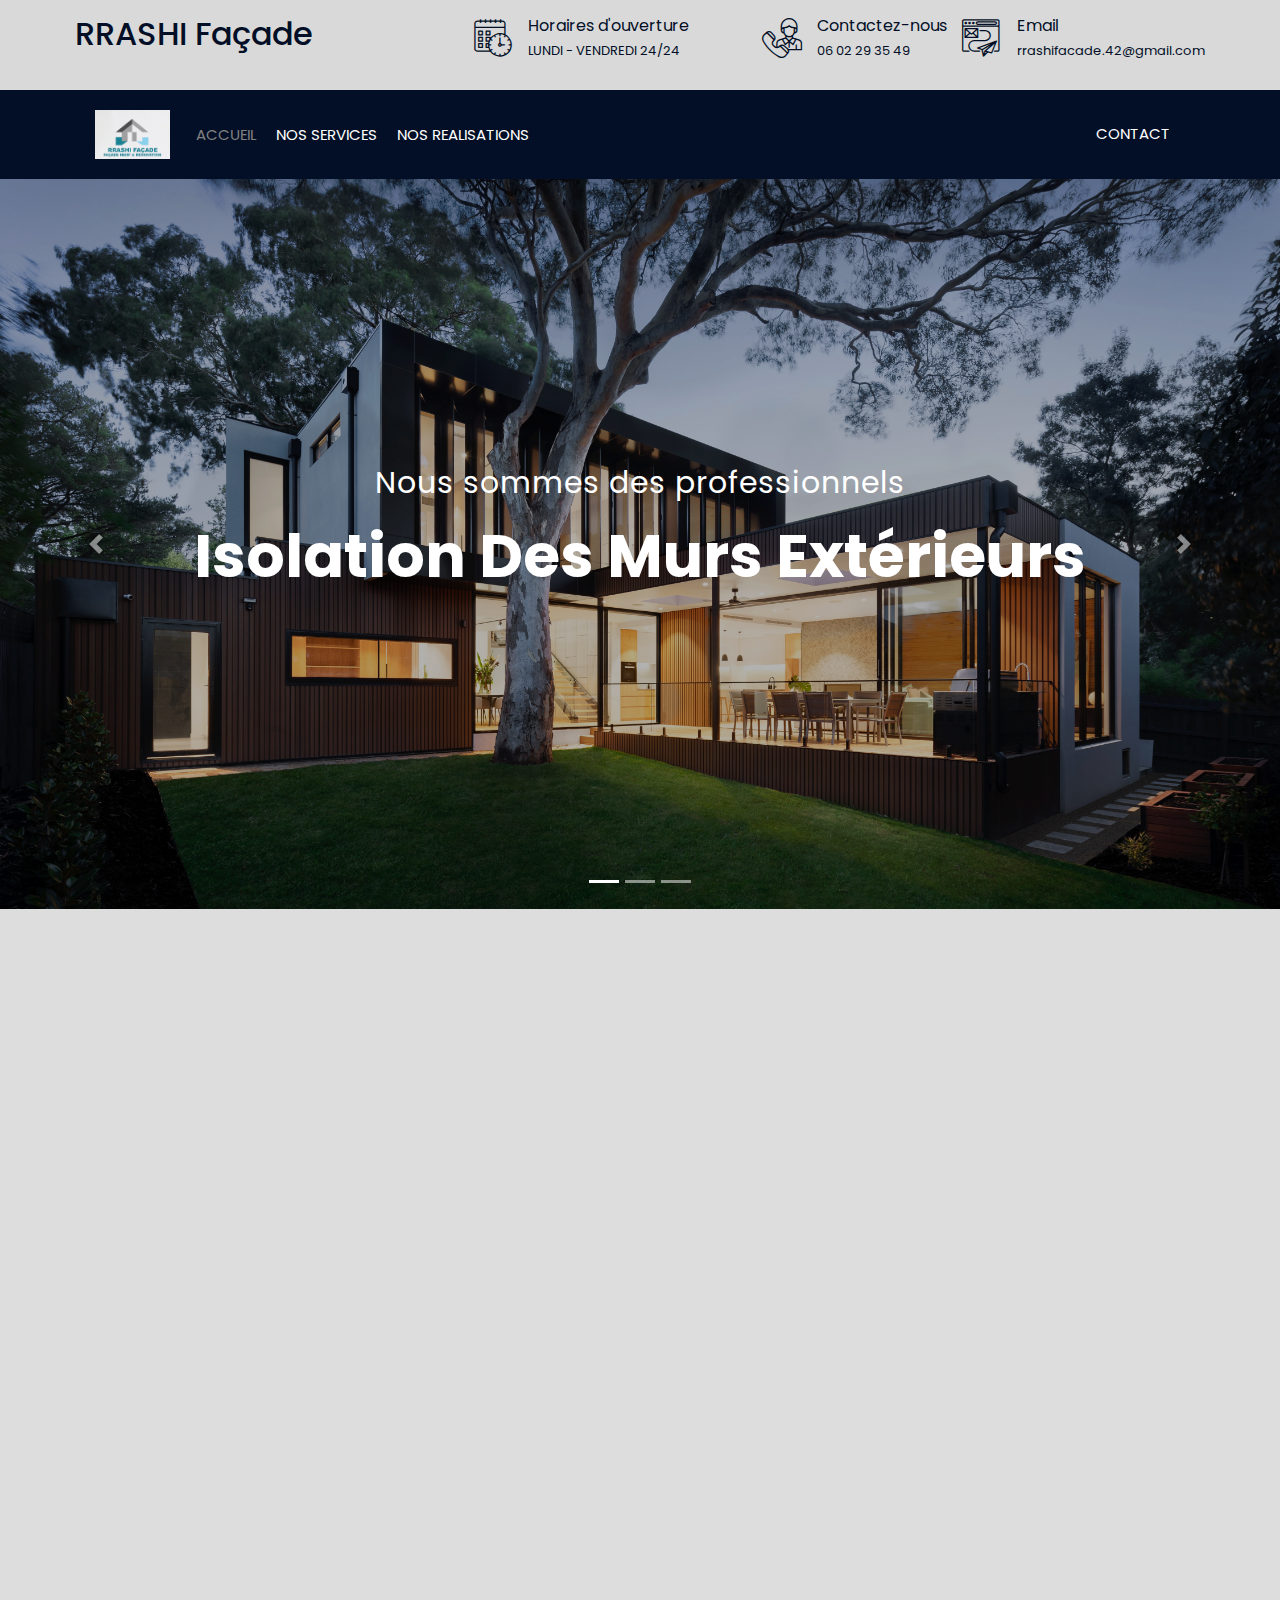
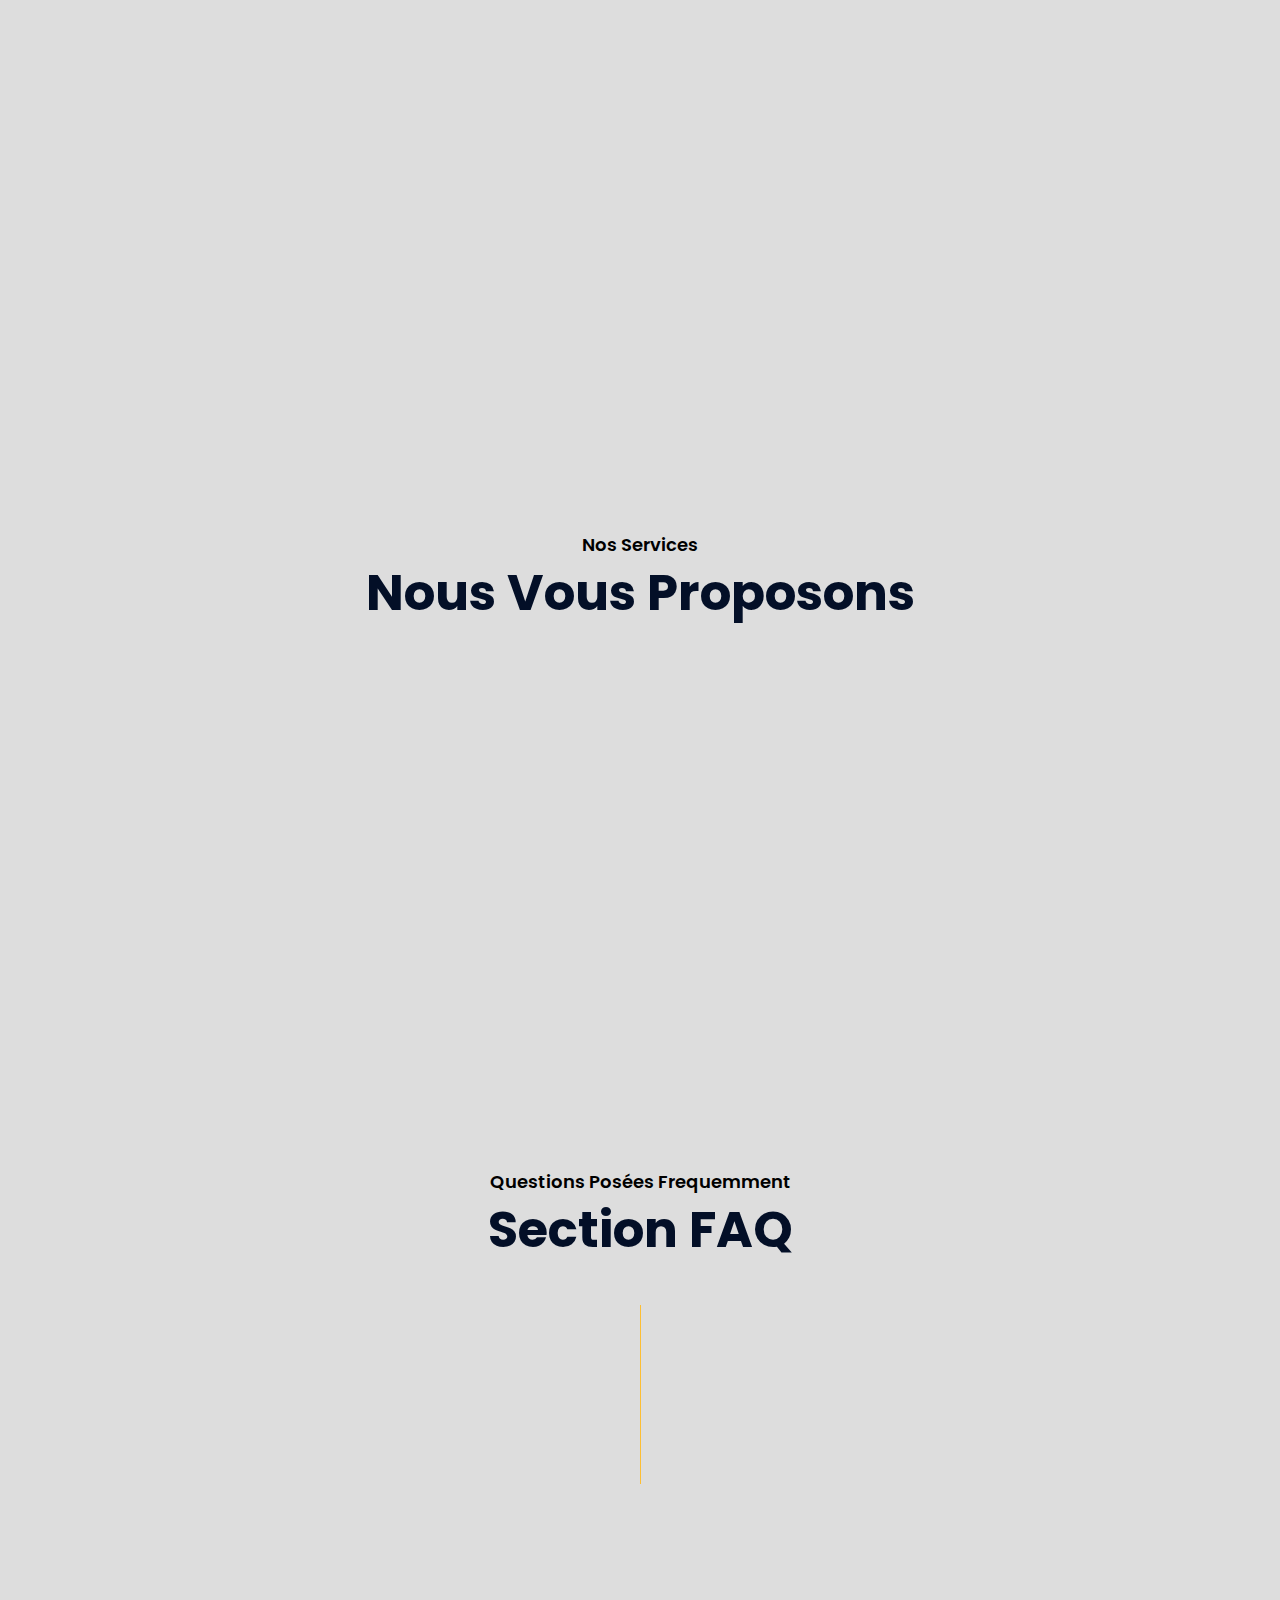
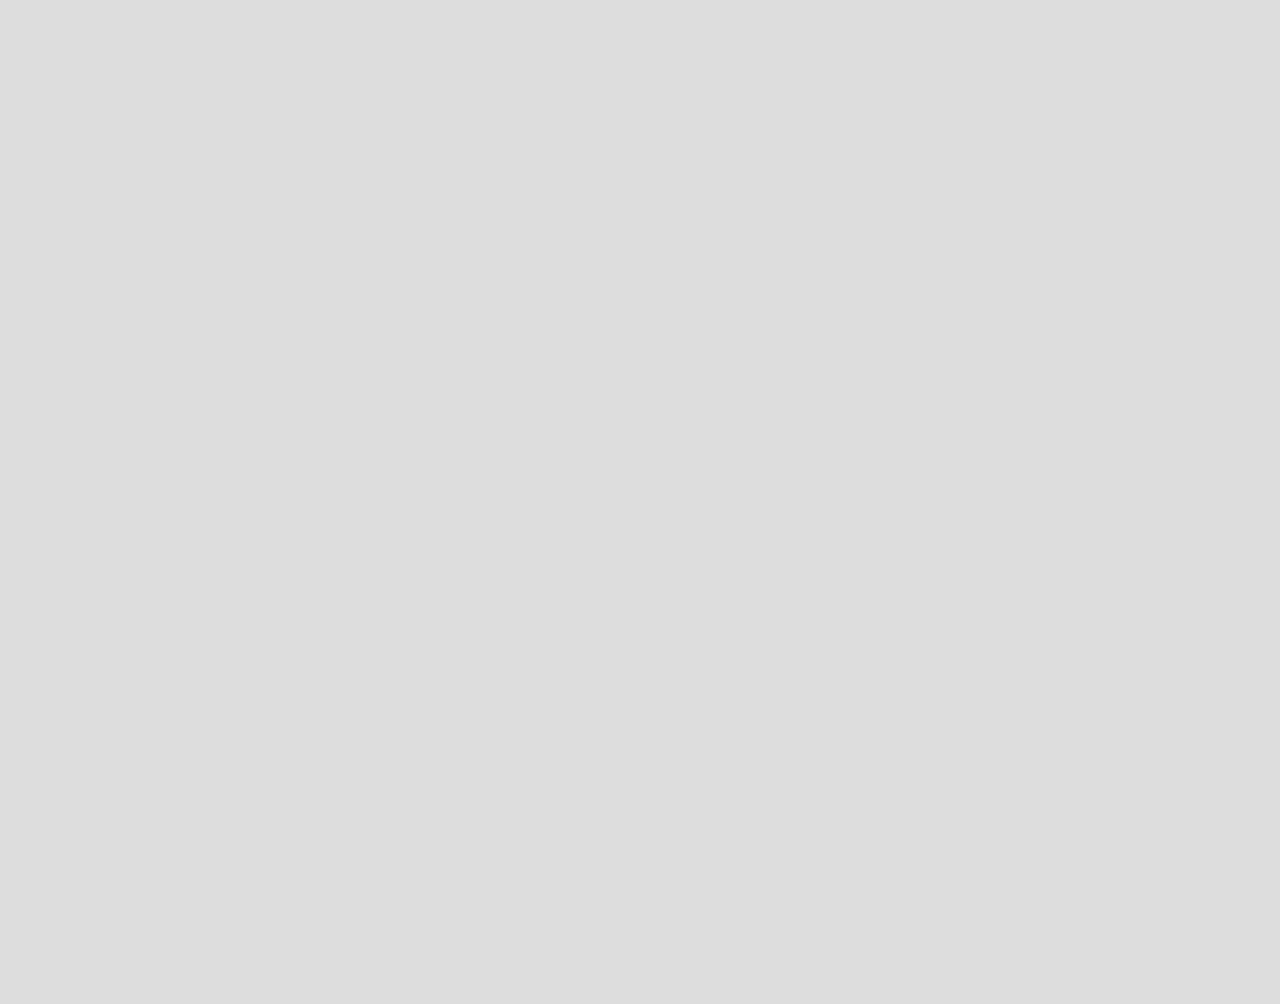
<file: site_facade/index.html>
<!DOCTYPE html>
<html lang="fr">
    <head>
        <meta charset="utf-8">
        <title>Rrashi Façade</title>
        <meta content="width=device-width, initial-scale=1.0" name="viewport">
        <meta content="rrashi facade" name="keywords">
        <meta content="rrashi facade" name="description">

        <!-- Favicon -->
        <link href="img/favicon.ico" rel="icon">

        <!-- Google Font -->
        <link href="https://fonts.googleapis.com/css2?family=Poppins:wght@100;200;300;400;500;600;700;800;900&display=swap" rel="stylesheet">

        <!-- CSS Libraries -->
        <link href="https://stackpath.bootstrapcdn.com/bootstrap/4.4.1/css/bootstrap.min.css" rel="stylesheet">
        <link href="https://cdnjs.cloudflare.com/ajax/libs/font-awesome/5.10.0/css/all.min.css" rel="stylesheet">
        <link href="lib/flaticon/font/flaticon.css" rel="stylesheet"> 
        <link href="lib/animate/animate.min.css" rel="stylesheet">
        <link href="lib/owlcarousel/assets/owl.carousel.min.css" rel="stylesheet">
        <link href="lib/lightbox/css/lightbox.min.css" rel="stylesheet">
        <link href="lib/slick/slick.css" rel="stylesheet">
        <link href="lib/slick/slick-theme.css" rel="stylesheet">

        <!-- Template Stylesheet -->
        <link href="css/style.css" rel="stylesheet">
    </head>

    <body> 
        <div class="wrapper">
            <!-- Top Bar Start -->
            <div class="top-bar">
                <div class="container-fluid">
                    <div class="row align-items-center">
                        <div class="col-lg-4 col-md-12">
                            <div class="logo">
                                <a href="index.html">
                                    <h2>RRASHI Façade</h2>
                                    <!-- <img src="img/logo.jpg" alt="Logo"> -->
                                </a>
                            </div>
                        </div>
                        <div class="col-lg-8 col-md-7 d-none d-lg-block">
                            <div class="row">
                                <div class="col-4">
                                    <div class="top-bar-item">
                                        <div class="top-bar-icon">
                                            <i class="flaticon-calendar"></i>
                                        </div>
                                        <div class="top-bar-text">
                                            <h3>Horaires d'ouverture</h3>
                                            <p>LUNDI - VENDREDI 24/24</p>
                                        </div>
                                    </div>
                                </div>
                                <div class="col-4">
                                    <div class="top-bar-item">
                                        <div class="top-bar-icon">
                                            <i class="flaticon-call"></i>
                                        </div>
                                        <div class="top-bar-text">
                                            <h3>Contactez-nous</h3>
                                            <p>06 02 29 35 49</p>
                                        </div>
                                    </div>
                                </div>
                                <div class="col-4">
                                    <div class="top-bar-item">
                                        <div class="top-bar-icon">
                                            <i class="flaticon-send-mail"></i>
                                        </div>
                                        <div class="top-bar-text">
                                            <h3>Email</h3>
                                            <p>rrashifacade.42@gmail.com</p>
                                        </div>
                                    </div>
                                </div>
                            </div>
                        </div>
                    </div>
                </div>
            </div>
            <!-- Top Bar End -->

            <!-- Nav Bar Start -->
            <div class="nav-bar">
                <div class="container-fluid">
                    <nav class="navbar navbar-expand-lg bg-dark navbar-dark">
                        <a href="#" class="navbar-brand">MENU</a>
                        <button type="button" class="navbar-toggler" data-toggle="collapse" data-target="#navbarCollapse">
                            <span class="navbar-toggler-icon"></span>
                        </button>

                        <div class="collapse navbar-collapse justify-content-between" id="navbarCollapse">
                            <div class="navbar-nav mr-auto">
                                <img src="img/logo.jpg" alt="Logo">
                                <a href="index.html" class="nav-item nav-link active">ACCUEIL</a>
                                <a href="service.html" class="nav-item nav-link">NOS SERVICES</a>
                                <a href="portfolio.html" class="nav-item nav-link">NOS REALISATIONS</a>
                                </div>
                                <a href="contact.html" class="nav-item nav-link">Contact</a>
                            </div>
                            
                        </div>
                    </nav>
                </div>
            </div>
            <!-- Nav Bar End -->


            <!-- Carousel Start -->
            <div id="carousel" class="carousel slide" data-ride="carousel">
                <ol class="carousel-indicators">
                    <li data-target="#carousel" data-slide-to="0" class="active"></li>
                    <li data-target="#carousel" data-slide-to="1"></li>
                    <li data-target="#carousel" data-slide-to="2"></li>
                </ol>
                <div class="carousel-inner">
                    <div class="carousel-item active">
                        <img src="img/carousel-1.jpg" alt="Carousel Image">
                        <div class="carousel-caption">
                            <p class="animated fadeInRight">Nous sommes des professionnels</p>
                            <h1 class="animated fadeInLeft">Isolation Des Murs Extérieurs</h1>
                        </div>
                    </div>

                    <div class="carousel-item">
                        <img src="img/carousel-2.jpg" alt="Carousel Image">
                        <div class="carousel-caption">
                            <p class="animated fadeInRight">Rénovez Et Protégez Votre Bâtiment Avec Nous</p>
                            <h1 class="animated fadeInLeft">Peinture Extérieure</h1>
                        </div>
                    </div>

                    <div class="carousel-item">
                        <img src="img/carousel-3.jpg" alt="Carousel Image">
                        <div class="carousel-caption">
                            <p class="animated fadeInRight">Votre Toiture Entre de Bonnes Mains</p>
                            <h1 class="animated fadeInLeft">Nettoyage Et Démoussage Des Tuiles</h1>
                        </div>
                    </div>
                </div>

                <a class="carousel-control-prev" href="#carousel" role="button" data-slide="prev">
                    <span class="carousel-control-prev-icon" aria-hidden="true"></span>
                    <span class="sr-only">Precedent</span>
                </a>
                <a class="carousel-control-next" href="#carousel" role="button" data-slide="next">
                    <span class="carousel-control-next-icon" aria-hidden="true"></span>
                    <span class="sr-only">Suivant</span>
                </a>
            </div>
            <!-- Carousel End -->


            <!-- Feature Start-->
            <div class="feature wow fadeInUp" data-wow-delay="0.1s">
                <div class="container-fluid">
                    <div class="row align-items-center">
                        <div class="col-lg-4 col-md-12">
                            <div class="feature-item">
                                <div class="feature-icon">
                                    <i class="flaticon-worker"></i>
                                </div>
                                <div class="feature-text">
                                    <h3>Travailleurs Experts</h3>
                                    <p>Nos professionnels qualifiés assurent un service impeccable à chaque intervention</p>
                                </div>
                            </div>
                        </div>
                        <div class="col-lg-4 col-md-12">
                            <div class="feature-item">
                                <div class="feature-icon">
                                    <i class="flaticon-building"></i>
                                </div>
                                <div class="feature-text">
                                    <h3>Travail de Qualité</h3>
                                    <p>Nous garantissons des résultats durables et à la hauteur de vos attentes</p>
                                </div>
                            </div>
                        </div>
                        <div class="col-lg-4 col-md-12">
                            <div class="feature-item">
                                <div class="feature-icon">
                                    <i class="flaticon-call"></i>
                                </div>
                                <div class="feature-text">
                                    <h3>Support 24h/24, 7j/7</h3>
                                    <p>Une assistance disponible à tout moment pour répondre à toutes vos questions</p>
                                </div>
                            </div>
                        </div>
                    </div>
                </div>
            </div>
            <!-- Feature End-->


            <!-- About Start -->
            <div class="about wow fadeInUp" data-wow-delay="0.1s">
                <div class="container">
                    <div class="row align-items-center">
                        <div class="col-lg-5 col-md-6">
                            <div class="about-img">
                                <img src="img/about.jpg" alt="Image">
                            </div>
                        </div>
                        <div class="col-lg-7 col-md-6">
                            <div class="section-header text-left">
                                <p>BIENVENUE CHEZ RRASHI FACADE</p>
                                <h2>Expertise De 10 Ans Pour Vos Façades</h2>
                            </div>
                            <div class="about-text">
                                <p>
                                    Rrashi Façade est une entreprise spécialisée dans la rénovation et l'embellissement des façades. Que vous souhaitiez rafraîchir l'apparence de votre maison, améliorer son isolation thermique ou entretenir votre toiture, notre équipe d'experts est là pour vous accompagner.
                                </p>
                                <p>
                                    Nous mettons un point d'honneur à la qualité de nos interventions et au respect de vos attentes. Nous travaillons en étroite collaboration avec vous pour vous proposer des solutions adaptées à votre projet et à votre budget.
                                </p>
                                <a class="btn" href="">Contactez-Nous</a>     <!-- joindre un truc qui oubre un formulaire de contact ou juste envoyer la page de contact ??????? -->
                            </div>
                        </div>
                    </div>
                </div>
            </div>
            <!-- About End -->


            <!-- Fact Start -->
            <div class="fact">
                <div class="container-fluid">
                    <div class="row counters">
                        <div class="col-md-6 fact-left wow slideInLeft">
                            <div class="row">
                                <div class="col-6">
                                    <div class="fact-icon">
                                        <i class="flaticon-worker"></i>
                                    </div>
                                    <div class="fact-text">
                                        <h2 data-toggle="counter-up">15</h2>
                                        <p>Travailleurs Experts</p>
                                    </div>
                                </div>
                                <div class="col-6">
                                    <div class="fact-icon">
                                        <i class="flaticon-building"></i>
                                    </div>
                                    <div class="fact-text">
                                        <h2 data-toggle="counter-up">200</h2>
                                        <p>Clients Satisfaits</p>
                                    </div>
                                </div>
                            </div>
                        </div>
                        <div class="col-md-6 fact-right wow slideInRight">
                            <div class="row">
                                <div class="col-6">
                                    <div class="fact-icon">
                                        <i class="flaticon-address"></i>
                                    </div>
                                    <div class="fact-text">
                                        <h2 data-toggle="counter-up">189</h2>
                                        <p>Projects Completés</p>
                                    </div>
                                </div>
                                <div class="col-6">
                                    <div class="fact-icon">
                                        <i class="flaticon-crane"></i>
                                    </div>
                                    <div class="fact-text">
                                        <h2 data-toggle="counter-up">10</h2>
                                        <p>Années D'expertise</p>
                                    </div>
                                </div>
                            </div>
                        </div>
                    </div>
                </div>
            </div>
            <!-- Fact End -->


            <!-- Service Start -->
            <div class="service">
                <div class="container">
                    <div class="section-header text-center">
                        <p>Nos Services</p>
                        <h2>Nous Vous Proposons</h2>
                    </div>
                    <div class="row">
                        <div class="col-lg-4 col-md-6 wow fadeInUp" data-wow-delay="0.1s">
                            <div class="service-item">
                                <div class="service-img">
                                    <img src="img/service-1.jpg" alt="Image">
                                    <div class="service-overlay">
                                        <p>
                                            Pour réduire vos factures de chauffage et améliorer le confort de votre logement, nos spécialistes en isolation vous proposent des solutions sur-mesure. Nous réalisons la pose d'un système d'isolation performant qui s'intégrera parfaitement à votre façade.
                                        </p>
                                    </div>
                                </div>
                                <div class="service-text">
                                    <h3>Isolation Extérieure</h3>
                                    <a class="btn" href="img/service-1.jpg" data-lightbox="service">+</a>
                                </div>
                            </div>
                        </div>
                       
                        <div class="col-lg-4 col-md-6 wow fadeInUp" data-wow-delay="0.5s">
                            <div class="service-item">
                                <div class="service-img">
                                    <img src="img/service-5.jpg" alt="Image">
                                    <div class="service-overlay">
                                        <p>
                                            Afin de préserver l'étanchéité et l'esthétique de votre toiture, nos équipes effectuent le nettoyage en douceur de vos tuiles ainsi que les petites réparations nécessaires. Votre toiture retrouvera un aspect neuf.
                                        </p>
                                    </div>
                                </div>
                                <div class="service-text">
                                    <h3>Nettoyage Des Tuiles</h3>
                                    <a class="btn" href="img/service-5.jpg" data-lightbox="service">+</a>
                                </div>
                            </div>
                        </div>
                        <div class="col-lg-4 col-md-6 wow fadeInUp" data-wow-delay="0.6s">
                            <div class="service-item">
                                <div class="service-img">
                                    <img src="img/service-6.jpg" alt="Image">
                                    <div class="service-overlay">
                                        <p>
                                            Notre savoir-faire en peinture extérieure vous permet de donner un coup de jeune à votre façade. Nous utilisons des produits de qualité pour un rendu durable et un fini impeccable, dans la couleur de votre choix.
                                        </p>
                                    </div>
                                </div>
                                <div class="service-text">
                                    <h3>Peinture Extérieure</h3>
                                    <a class="btn" href="img/service-6.jpg" data-lightbox="service">+</a>
                                </div>
                            </div>
                        </div>
                    </div>
                </div>
            </div>
            <!-- Service End -->


            <!-- FAQs Start -->
            <div class="faqs">
                <div class="container">
                    <div class="section-header text-center">
                        <p>Questions Posées Frequemment</p>
                        <h2>Section FAQ</h2>
                    </div>
                    <div class="row">
                        <div class="col-md-6">
                            <div id="accordion-1">
                                <div class="card wow fadeInLeft" data-wow-delay="0.1s">
                                    <div class="card-header">
                                        <a class="card-link collapsed" data-toggle="collapse" href="#collapseOne">
                                            Proposez-vous des devis?
                                        </a>
                                    </div>
                                    <div id="collapseOne" class="collapse" data-parent="#accordion-1">
                                        <div class="card-body">
                                            Oui. Gratuits et sans engagement suite à l'envoi de photos de votre façade. On vous remettra un devis personnalisé.
                                        </div>
                                    </div>
                                </div>
                                
                                
                                <div class="card wow fadeInLeft" data-wow-delay="0.5s">
                                    <div class="card-header">
                                        <a class="card-link collapsed" data-toggle="collapse" href="#collapseFive">
                                            Quelles sont vos pratiques en matière de gestion des déchets de chantier?
                                        </a>
                                    </div>
                                    <div id="collapseFive" class="collapse" data-parent="#accordion-1">
                                        <div class="card-body">
                                            Nous trions, recyclons et éliminons tous les déchets  dans le respect des normes environnementales.
                                        </div>
                                    </div>
                                </div>
                            </div>
                        </div>
                        <div class="col-md-6">
                            <div id="accordion-2">
                                <div class="card wow fadeInRight" data-wow-delay="0.1s">
                                    <div class="card-header">
                                        <a class="card-link collapsed" data-toggle="collapse" href="#collapseSix">
                                            Proposez-vous un suivi après-vente de vos réalisations ?
                                        </a>
                                    </div>
                                    <div id="collapseSix" class="collapse" data-parent="#accordion-2">
                                        <div class="card-body">
                                            Nous assurons un service après-vente complet pour garantir la qualité à long terme de nos réalisations.
                                        </div>
                                    </div>
                                </div>
                               
                                <div class="card wow fadeInRight" data-wow-delay="0.5s">
                                    <div class="card-header">
                                        <a class="card-link collapsed" data-toggle="collapse" href="#collapseTen">
                                        Que faire si je n'ai pas d'inspiration? 
                                        </a>
                                    </div>
                                    <div id="collapseTen" class="collapse" data-parent="#accordion-2">
                                        <div class="card-body">
                                        Dans ce cas,n'hésitez pas à nous solliciter. Nos équipes pourront vous proposer des idées et des suggestions pour vous aider.
                                        </div>
                                    </div>
                                </div>
                            </div>
                        </div>
                    </div>
                </div>
            </div>
            <!-- FAQs End -->


            <!-- Testimonial Start -->
            <div class="testimonial wow fadeIn" data-wow-delay="0.1s">
                <div class="container">
                    <div class="row">
                        <div class="col-12">
                            <div class="testimonial-slider-nav">
                                <div class="slider-nav"><img src="img/testimony.png" alt="Testimonial"></div>
                                <div class="slider-nav"><img src="img/testimony.png" alt="Testimonial"></div>
                                <div class="slider-nav"><img src="img/testimony.png" alt="Testimonial"></div>
                                <div class="slider-nav"><img src="img/testimony.png" alt="Testimonial"></div>
                                <div class="slider-nav"><img src="img/testimony.png" alt="Testimonial"></div>
                                <div class="slider-nav"><img src="img/testimony.png" alt="Testimonial"></div>
                                <div class="slider-nav"><img src="img/testimony.png" alt="Testimonial"></div>
                                <div class="slider-nav"><img src="img/testimony.png" alt="Testimonial"></div>
                            </div>
                        </div>
                    </div>
                    <div class="row">
                        <div class="col-12">
                            <div class="testimonial-slider">
                                <div class="slider-item">
                                    <h3>Marie D</h3>
                                    <p>J'ai fait appel à Rrashi façade pour la rénovation de la façade de ma maison.Une équipe à l'écoute de mes attentes et m'a conseillé judicieusement sur les meilleures solutions.</p>
                                <div class="slider-item">
                                    <h3>Sylvain B</h3>
                                    <p>Très satisfait des travaux réalisés. Ils ont su respecter les délais annoncés et le rendu est parfait</p>
                                </div>
                                <div class="slider-item">
                                    <h3>Amaury A</h3>
                                    <p> Le chantier s'est bien déroulé et le résultat est à lames hauteur de  espérances. Je recommande vivement leurs services.</p>
                                </div></p>
                                </div>
                                <div class="slider-item">
                                    <h3>Stéphane L</h3>
                                    <p>Les travaux ont été effectués avec beaucoup de soin et de précision. Le résultat est parfait, je suis pleinement satisfait.</p>
                                </div>
                                <div class="slider-item">
                                    <h3>Ahmad B</h3>
                                    <p>Je recommande Rrashi facade sans aucune hésitation, ils sont à l'écoute, réactifs et font un travail de qualité</p>
                                </div>
                                <div class="slider-item">
                                    <h3>Oguzhan G</h3>
                                    <p>Sociéte serieuse. Je reviendrai sans hesiter </p>
                                </div>
                                <div class="slider-item">
                                    <h3>Isabelle G</h3>
                                    <p>La façade de notre immeuble a été totalement transformée, avec des matériaux de qualité. Nous sommes ravis du travail accompli.</p>
                                </div>
                                <div class="slider-item">
                                    <h3>Jean-Lou B</h3>
                                    <p>Bravo à l'équipe Rrashi facade, je suis plus que satisfait par l'isolation realisé</p>
                                </div>
                            </div>
                        </div>
                    </div>
                </div>
            </div>
            <!-- Testimonial End -->
 

            <!-- Footer Start -->
            <div class="footer wow fadeIn" data-wow-delay="0.3s">
                <div class="container">
                    <div class="row">
                        <div class="col-md-6 col-lg-3">
                            <div class="footer-contact">
                                <h2>Nos Données</h2>
                                <p><i class="fa fa-map-marker-alt"></i> 22 Rue Montdragon</p>
                                <p>42400 Saint-Chamond</p>

                                <p><i class="fa fa-phone-alt"></i>06 02 29 35 49</p>
                                <p><i class="fa fa-envelope"></i>rrashifacade.42@gmail.com</p>
                            
                            </div>
                        </div>
                        <div class="col-md-6 col-lg-3">
                            <div class="footer-link">
                                <h2>Services</h2>
                                <a href="portfolio.html">Isolation Extérieure</a>
                                <a href="portfolio.html">Peinture Extérieure</a>
                                <a href="portfolio.html">Lavage Tuiles</a>
                               
                            </div>
                        </div>
                        <div class="col-md-6 col-lg-3">
                            <div class="footer-link">
                                <h2>Pages Utiles</h2>
                                <a href="index.html">Accueil</a>
                                <a href="contact.html">Contact</a>
                                <a href="portflio.html">Nos Projets</a>
                               
                            </div>
                        </div>
                    </div>
                </div>
                
              
            <!-- Footer End -->

            <a href="#" class="back-to-top"><i class="fa fa-chevron-up"></i></a>
        </div>

        <!-- JavaScript Libraries -->
        <script src="https://code.jquery.com/jquery-3.4.1.min.js"></script>
        <script src="https://stackpath.bootstrapcdn.com/bootstrap/4.4.1/js/bootstrap.bundle.min.js"></script>
        <script src="lib/easing/easing.min.js"></script>
        <script src="lib/wow/wow.min.js"></script>
        <script src="lib/owlcarousel/owl.carousel.min.js"></script>
        <script src="lib/isotope/isotope.pkgd.min.js"></script>
        <script src="lib/lightbox/js/lightbox.min.js"></script>
        <script src="lib/waypoints/waypoints.min.js"></script>
        <script src="lib/counterup/counterup.min.js"></script>
        <script src="lib/slick/slick.min.js"></script>

        <!-- Template Javascript -->
        <script src="js/main.js"></script>
    </body>
</html>
</file>
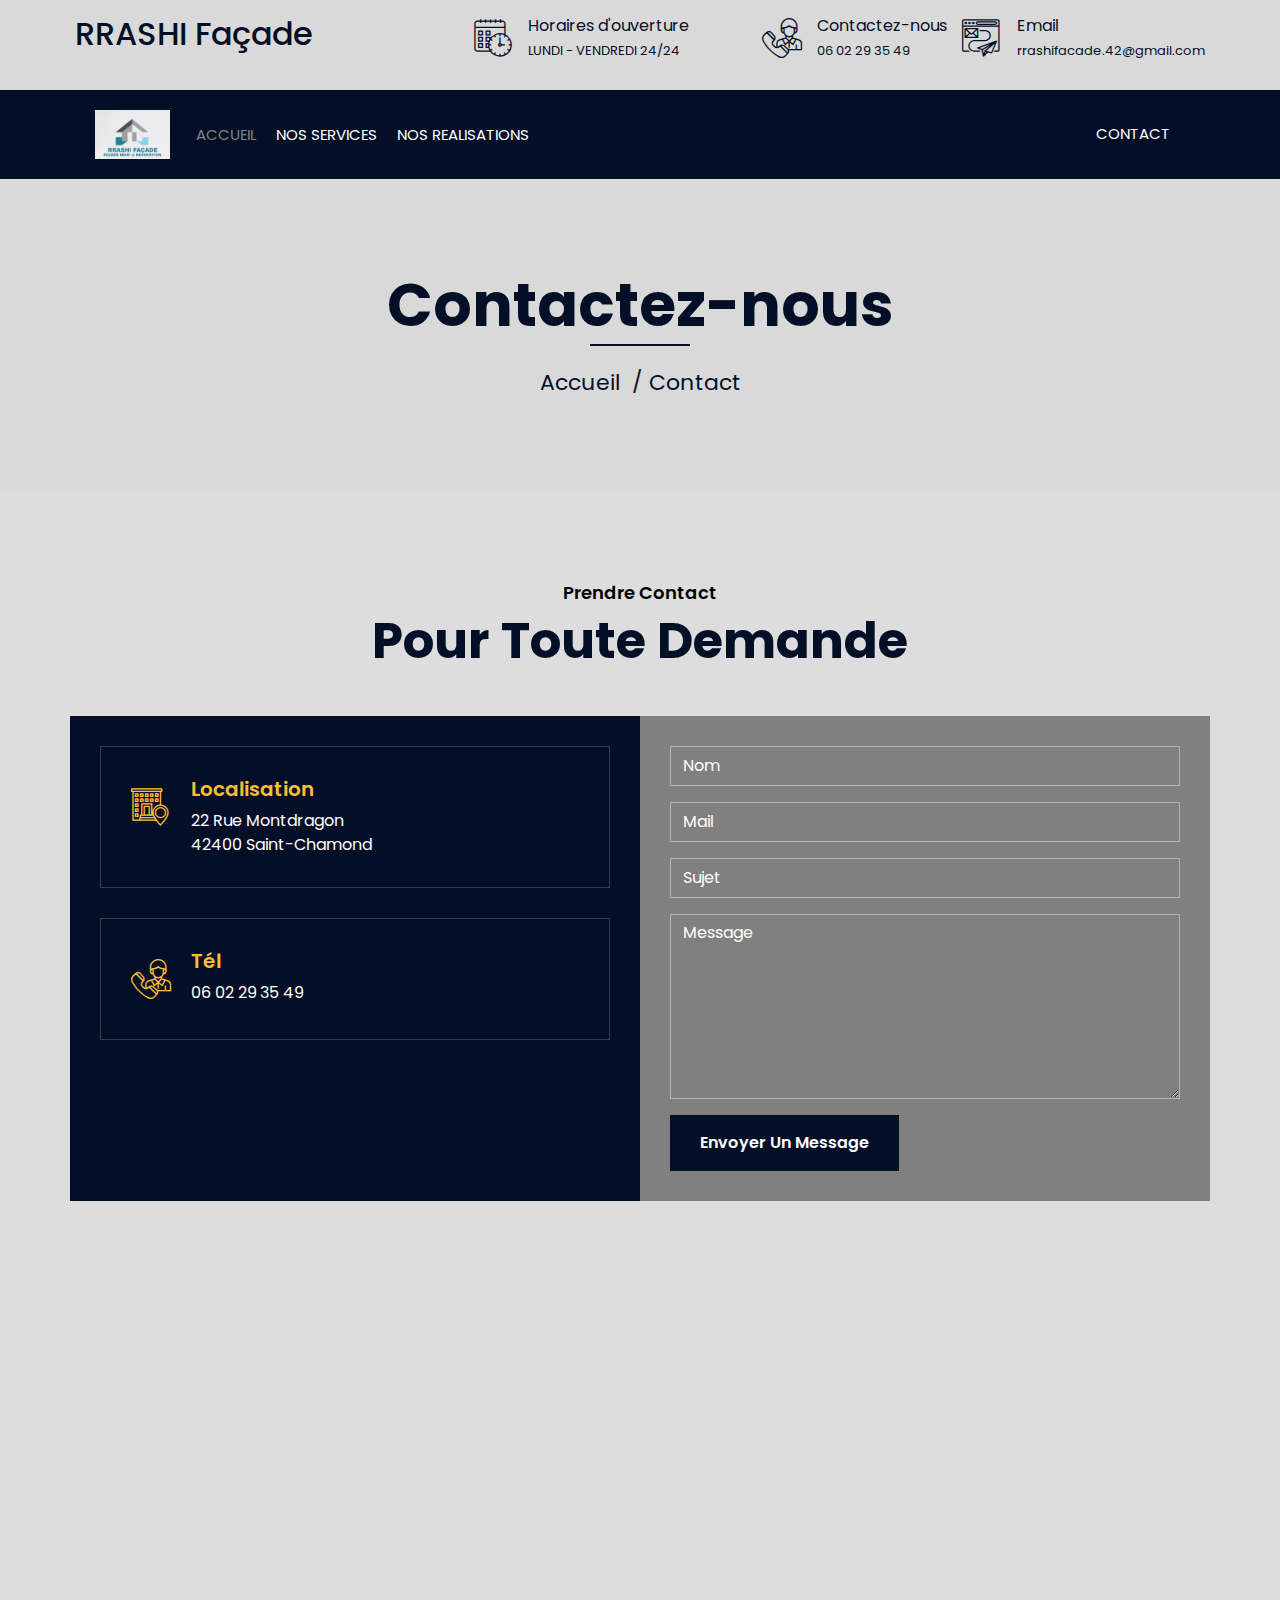
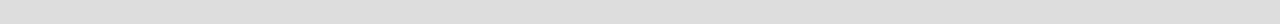
<file: site_facade/contact.html>
<!DOCTYPE html>
<html lang="fr">
    <head>
        <meta charset="utf-8">
        <title>Rrashi Façade</title>
        <meta content="width=device-width, initial-scale=1.0" name="viewport">
        <meta content="Construction Company Website Template" name="keywords">
        <meta content="Construction Company Website Template" name="description">

        <!-- Favicon -->
        <link href="img/favicon.ico" rel="icon">

        <!-- Google Font -->
        <link href="https://fonts.googleapis.com/css2?family=Poppins:wght@100;200;300;400;500;600;700;800;900&display=swap" rel="stylesheet">

        <!-- CSS Libraries -->
        <link href="https://stackpath.bootstrapcdn.com/bootstrap/4.4.1/css/bootstrap.min.css" rel="stylesheet">
        <link href="https://cdnjs.cloudflare.com/ajax/libs/font-awesome/5.10.0/css/all.min.css" rel="stylesheet">
        <link href="lib/flaticon/font/flaticon.css" rel="stylesheet"> 
        <link href="lib/animate/animate.min.css" rel="stylesheet">
        <link href="lib/owlcarousel/assets/owl.carousel.min.css" rel="stylesheet">
        <link href="lib/lightbox/css/lightbox.min.css" rel="stylesheet">
        <link href="lib/slick/slick.css" rel="stylesheet">
        <link href="lib/slick/slick-theme.css" rel="stylesheet">

        <!-- Template Stylesheet -->
        <link href="css/style.css" rel="stylesheet">
    </head>

    
    <body>
        <div class="wrapper">
            <!-- Top Bar Start -->
            <div class="top-bar">
                <div class="container-fluid">
                    <div class="row align-items-center">
                        <div class="col-lg-4 col-md-12">
                            <div class="logo">
                                <a href="index.html">
                                    <h2>RRASHI Façade</h2>
                                    <!-- <img src="img/logo.jpg" alt="Logo"> -->
                                </a>
                            </div>
                        </div>
                        <div class="col-lg-8 col-md-7 d-none d-lg-block">
                            <div class="row">
                                <div class="col-4">
                                    <div class="top-bar-item">
                                        <div class="top-bar-icon">
                                            <i class="flaticon-calendar"></i>
                                        </div>
                                        <div class="top-bar-text">
                                            <h3>Horaires d'ouverture</h3>
                                            <p>LUNDI - VENDREDI 24/24</p>
                                        </div>
                                    </div>
                                </div>
                                <div class="col-4">
                                    <div class="top-bar-item">
                                        <div class="top-bar-icon">
                                            <i class="flaticon-call"></i>
                                        </div>
                                        <div class="top-bar-text">
                                            <h3>Contactez-nous</h3>
                                            <p>06 02 29 35 49</p>
                                        </div>
                                    </div>
                                </div>
                                <div class="col-4">
                                    <div class="top-bar-item">
                                        <div class="top-bar-icon">
                                            <i class="flaticon-send-mail"></i>
                                        </div>
                                        <div class="top-bar-text">
                                            <h3>Email</h3>
                                            <p>rrashifacade.42@gmail.com</p>
                                        </div>
                                    </div>
                                </div>
                            </div>
                        </div>
                    </div>
                </div>
            </div>
            <!-- Top Bar End -->

            <!-- Nav Bar Start -->
            <div class="nav-bar">
                <div class="container-fluid">
                    <nav class="navbar navbar-expand-lg bg-dark navbar-dark">
                        <a href="#" class="navbar-brand">MENU</a>
                        <button type="button" class="navbar-toggler" data-toggle="collapse" data-target="#navbarCollapse">
                            <span class="navbar-toggler-icon"></span>
                        </button>

                        <div class="collapse navbar-collapse justify-content-between" id="navbarCollapse">
                            <div class="navbar-nav mr-auto">
                                <img src="img/logo.jpg" alt="Logo">
                                <a href="index.html" class="nav-item nav-link active">ACCUEIL</a>
                                <a href="service.html" class="nav-item nav-link">NOS SERVICES</a>
                                <a href="portfolio.html" class="nav-item nav-link">NOS REALISATIONS</a>
                                </div>
                                <a href="contact.html" class="nav-item nav-link">Contact</a>
                            </div>
                            
                        </div>
                    </nav>
                </div>
            </div>
            <!-- Nav Bar End -->

            
            <!-- Page Header Start -->
            <div class="page-header">
                <div class="container">
                    <div class="row">
                        <div class="col-12">
                            <h2>Contactez-nous</h2>
                        </div>
                        <div class="col-12">
                            <a href="index.html">Accueil</a>
                            <a href="contact.html">Contact</a>
                        </div>
                    </div>
                </div>
            </div>
            <!-- Page Header End -->


            <!-- Contact Start -->
            <div class="contact wow fadeInUp">
                <div class="container">
                    <div class="section-header text-center">
                        <p>Prendre Contact</p>
                        <h2>Pour Toute Demande</h2>
                    </div>
                    <div class="row">
                        <div class="col-md-6">
                            <div class="contact-info">
                                <div class="contact-item">
                                    <i class="flaticon-address"></i>
                                    <div class="contact-text">
                                        <h2>Localisation</h2>
                                        <p>22 Rue Montdragon</p>
                                        <p>42400 Saint-Chamond</p>
                                        
                                    </div>
                                </div>
                                <div class="contact-item">
                                    <i class="flaticon-call"></i>
                                    <div class="contact-text">
                                        <h2>Tél</h2>
                                        <p>06 02 29 35 49</p>
                                    </div>
                                </div>
                               
                            </div>
                        </div>
                        <div class="col-md-6">
                            <div class="contact-form">
                                <div id="success"></div>
                                <form action="https://formsubmit.co/assalyasser001@gmail.com" method="post">
                                    <div class="control-group">
                                        <input type="text" class="form-control" id="name" name="name" placeholder="Nom" required="required" data-validation-required-message="Veuillez entrer votre nom" />
                                        <p class="help-block text-danger"></p>
                                    </div>
                                    <div class="control-group">
                                        <input type="email" class="form-control" id="email" name="email" placeholder="Mail" required="required" data-validation-required-message="Veuillez entrer votre mail" />
                                        <p class="help-block text-danger"></p>
                                    </div>
                                    <div class="control-group">
                                        <input type="text" class="form-control" id="subject" name="subject" placeholder="Sujet" required="required" data-validation-required-message="Veuillez entrer l'objet de votre mail" />
                                        <p class="help-block text-danger"></p>
                                    </div>
                                    <div class="control-group">
                                        <textarea class="form-control" id="message" name="message" placeholder="Message" required="required" data-validation-required-message="Veuillez entrer votre message"></textarea>
                                        <p class="help-block text-danger"></p>
                                    </div>
                                    <div>
                                        <button class="btn" type="submit" id="sendMessageButton">Envoyer Un Message</button>
                                    </div>
                                </form>
                            </div>
                        </div>
                    </div>
                </div>
            </div>
            <!-- Contact End -->

 <!-- Footer Start -->
 <div class="footer wow fadeIn" data-wow-delay="0.3s">
    <div class="container">
        <div class="row">
            <div class="col-md-6 col-lg-3">
                <div class="footer-contact">
                    <h2>Nos Données</h2>
                    <p><i class="fa fa-map-marker-alt"></i> 22 Rue Montdragon</p>
                    <p>42400 Saint-Chamond</p>

                    <p><i class="fa fa-phone-alt"></i>06 02 29 35 49</p>
                    <p><i class="fa fa-envelope"></i>rrashifacade.42@gmail.com</p>
                
                </div>
            </div>
            <div class="col-md-6 col-lg-3">
                <div class="footer-link">
                    <h2>Services</h2>
                    <a href="portfolio.html">Isolation Extérieure</a>
                    <a href="portfolio.html">Peinture Extérieure</a>
                    <a href="portfolio.html">Lavage Tuiles</a>
                   
                </div>
            </div>
            <div class="col-md-6 col-lg-3">
                <div class="footer-link">
                    <h2>Pages Utiles</h2>
                    <a href="index.html">Accueil</a>
                    <a href="contact.html">Contact</a>
                    <a href="portfolio.html">Nos Projets</a>
                   
                </div>
            </div>
            
        </div>
    </div>
    
  
<!-- Footer End -->
<a href="#" class="back-to-top"><i class="fa fa-chevron-up"></i></a>
</div>

        <!-- JavaScript Libraries -->
        <script src="https://code.jquery.com/jquery-3.4.1.min.js"></script>
        <script src="https://stackpath.bootstrapcdn.com/bootstrap/4.4.1/js/bootstrap.bundle.min.js"></script>
        <script src="lib/easing/easing.min.js"></script>
        <script src="lib/wow/wow.min.js"></script>
        <script src="lib/owlcarousel/owl.carousel.min.js"></script>
        <script src="lib/isotope/isotope.pkgd.min.js"></script>
        <script src="lib/lightbox/js/lightbox.min.js"></script>
        <script src="lib/waypoints/waypoints.min.js"></script>
        <script src="lib/counterup/counterup.min.js"></script>
        <script src="lib/slick/slick.min.js"></script>
        
        <!-- Contact Javascript File -->
        <script src="mail/jqBootstrapValidation.min.js"></script>
        <script src="mail/contact.js"></script>

        <!-- Template Javascript -->
        <script src="js/main.js"></script>
    </body>
</html>
</file>
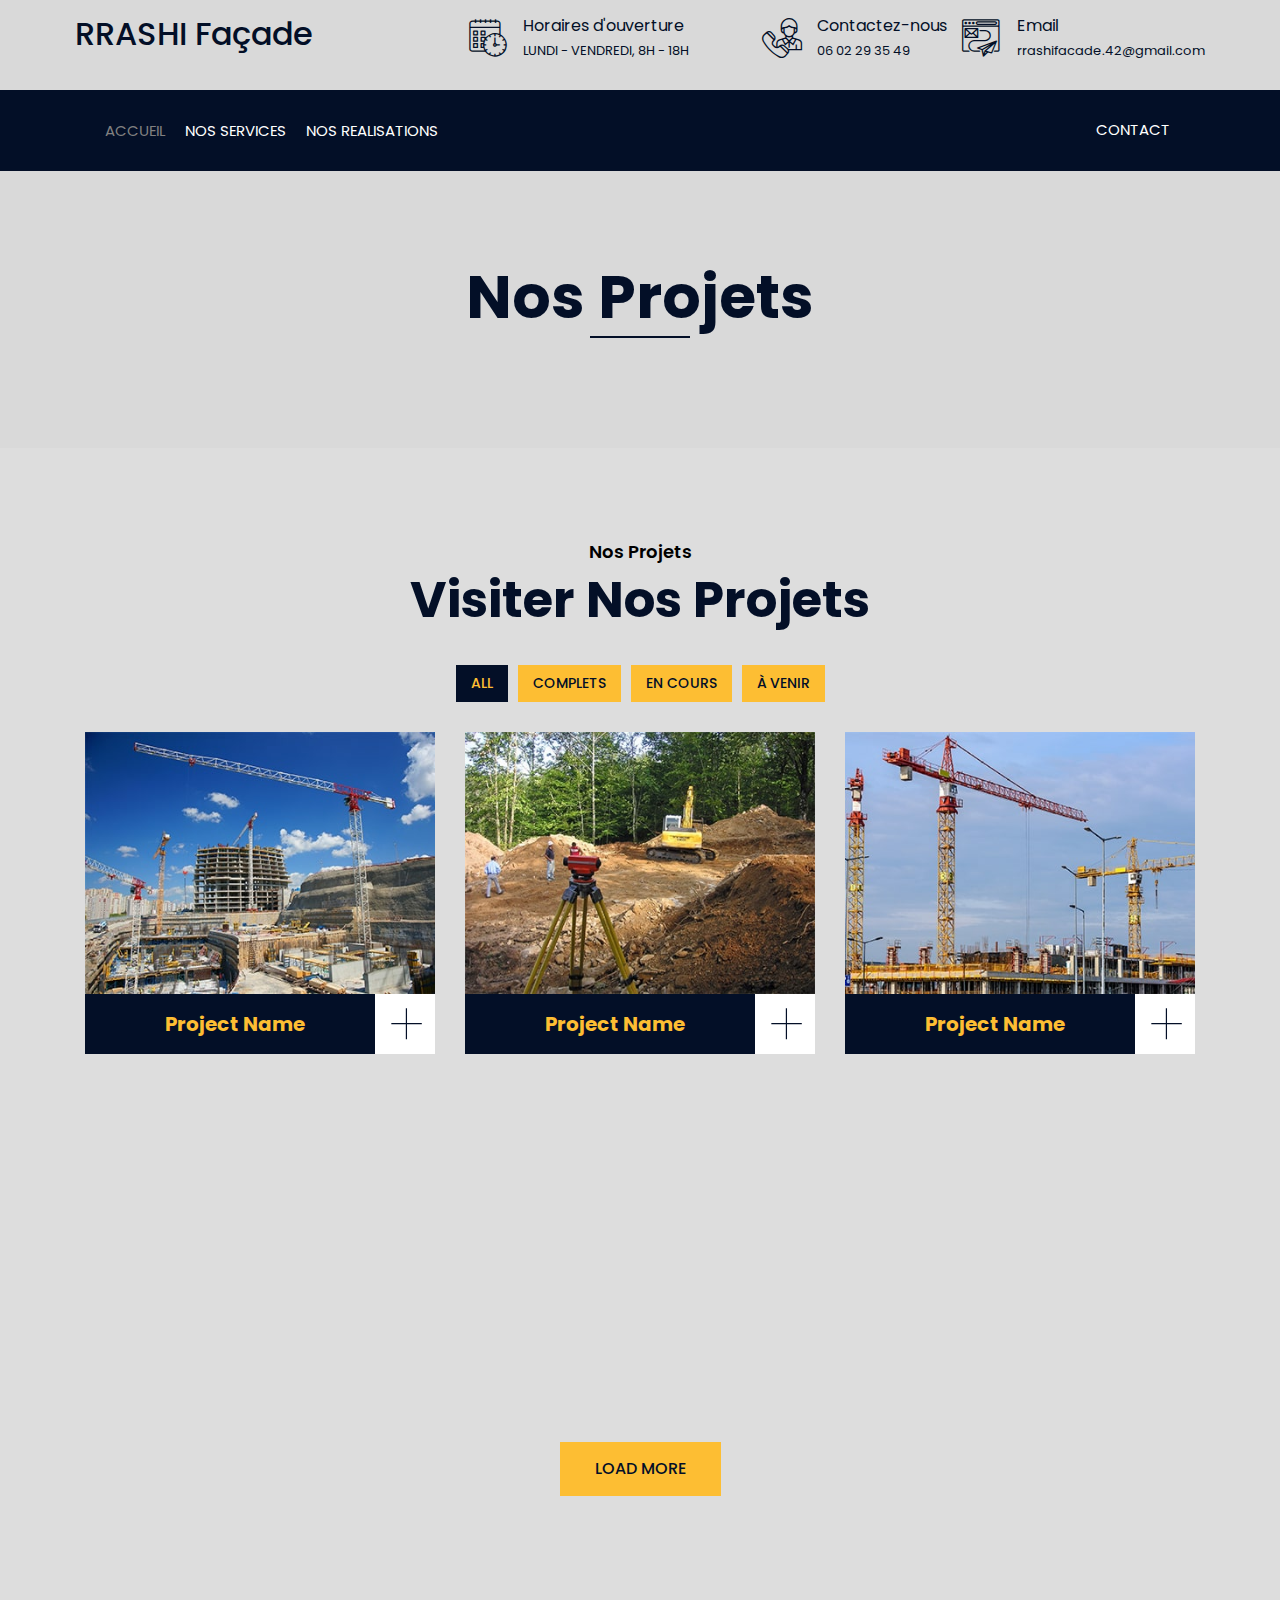
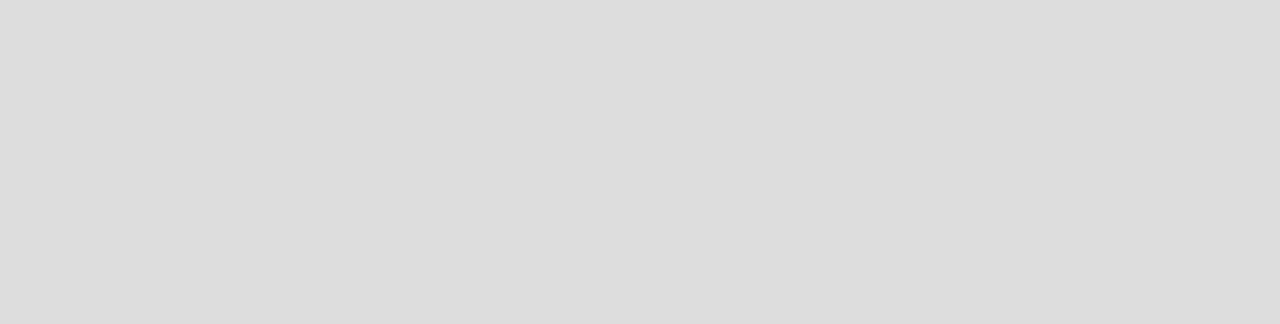
<file: site_facade/portfolio.html>
<!DOCTYPE html>
<html lang="fr">
    <head>
        <meta charset="utf-8">
        <title>Rrashi Facade</title>
        <meta content="width=device-width, initial-scale=1.0" name="viewport">
        <meta content="Construction Company Website Template" name="keywords">
        <meta content="Construction Company Website Template" name="description">

        <!-- Favicon -->
        <link href="img/favicon.ico" rel="icon">

        <!-- Google Font -->
        <link href="https://fonts.googleapis.com/css2?family=Poppins:wght@100;200;300;400;500;600;700;800;900&display=swap" rel="stylesheet">

        <!-- CSS Libraries -->
        <link href="https://stackpath.bootstrapcdn.com/bootstrap/4.4.1/css/bootstrap.min.css" rel="stylesheet">
        <link href="https://cdnjs.cloudflare.com/ajax/libs/font-awesome/5.10.0/css/all.min.css" rel="stylesheet">
        <link href="lib/flaticon/font/flaticon.css" rel="stylesheet"> 
        <link href="lib/animate/animate.min.css" rel="stylesheet">
        <link href="lib/owlcarousel/assets/owl.carousel.min.css" rel="stylesheet">
        <link href="lib/lightbox/css/lightbox.min.css" rel="stylesheet">
        <link href="lib/slick/slick.css" rel="stylesheet">
        <link href="lib/slick/slick-theme.css" rel="stylesheet">

        <!-- Template Stylesheet -->
        <link href="css/style.css" rel="stylesheet">
    </head>

    <body>
        <div class="wrapper">
            <!-- Top Bar Start -->
            <div class="top-bar">
                <div class="container-fluid">
                    <div class="row align-items-center">
                        <div class="col-lg-4 col-md-12">
                            <div class="logo">
                                <a href="index.html">
                                    <h2>RRASHI Façade</h2>
                                    <!-- <img src="img/logo.jpg" alt="Logo"> -->
                                </a>
                            </div>
                        </div>
                        <div class="col-lg-8 col-md-7 d-none d-lg-block">
                            <div class="row">
                                <div class="col-4">
                                    <div class="top-bar-item">
                                        <div class="top-bar-icon">
                                            <i class="flaticon-calendar"></i>
                                        </div>
                                        <div class="top-bar-text">
                                            <h3>Horaires d'ouverture</h3>
                                            <p>LUNDI - VENDREDI, 8H - 18H</p>
                                        </div>
                                    </div>
                                </div>
                                <div class="col-4">
                                    <div class="top-bar-item">
                                        <div class="top-bar-icon">
                                            <i class="flaticon-call"></i>
                                        </div>
                                        <div class="top-bar-text">
                                            <h3>Contactez-nous</h3>
                                            <p>06 02 29 35 49</p>
                                        </div>
                                    </div>
                                </div>
                                <div class="col-4">
                                    <div class="top-bar-item">
                                        <div class="top-bar-icon">
                                            <i class="flaticon-send-mail"></i>
                                        </div>
                                        <div class="top-bar-text">
                                            <h3>Email</h3>
                                            <p>rrashifacade.42@gmail.com</p>
                                        </div>
                                    </div>
                                </div>
                            </div>
                        </div>
                    </div>
                </div>
            </div>
            <!-- Top Bar End -->

            <!-- Nav Bar Start -->
            <div class="nav-bar">
                <div class="container-fluid">
                    <nav class="navbar navbar-expand-lg bg-dark navbar-dark">
                        <a href="#" class="navbar-brand">MENU</a>
                        <button type="button" class="navbar-toggler" data-toggle="collapse" data-target="#navbarCollapse">
                            <span class="navbar-toggler-icon"></span>
                        </button>

                        <div class="collapse navbar-collapse justify-content-between" id="navbarCollapse">
                            <div class="navbar-nav mr-auto">
                                <a href="index.html" class="nav-item nav-link active">ACCUEIL</a>
                                <a href="service.html" class="nav-item nav-link">NOS SERVICES</a>
                                <a href="portfolio.html" class="nav-item nav-link">NOS REALISATIONS</a>
                                </div>
                                <a href="contact.html" class="nav-item nav-link">Contact</a>
                            </div>
                            
                        </div>
                    </nav>
                </div>
            </div>
            <!-- Nav Bar End -->

            
            <!-- Page Header Start -->
            <div class="page-header">
                <div class="container">
                    <div class="row">
                        <div class="col-12">
                            <h2>Nos Projets</h2>
                        </div>
                        
                    </div>
                </div>
            </div>
            <!-- Page Header End -->


            <!-- Portfolio Start -->
            <div class="portfolio">
                <div class="container">
                    <div class="section-header text-center">
                        <p>Nos Projets</p>
                        <h2>Visiter Nos Projets</h2>
                    </div>
                    <div class="row">
                        <div class="col-12">
                            <ul id="portfolio-flters">
                                <li data-filter="*" class="filter-active">All</li>
                                <li data-filter=".first">Complets</li>
                                <li data-filter=".second">En Cours</li>
                                <li data-filter=".third">À Venir</li>
                            </ul>
                        </div>
                    </div>
                    <div class="row portfolio-container">
                        <div class="col-lg-4 col-md-6 col-sm-12 portfolio-item first wow fadeInUp" data-wow-delay="0.1s">
                            <div class="portfolio-warp">
                                <div class="portfolio-img">
                                    <img src="img/portfolio-1.jpg" alt="Image">
                                    <div class="portfolio-overlay">
                                        <p>
                                            Lorem ipsum dolor sit amet elit. Phasel nec pretium mi. Curabit facilis ornare velit non. Aliqu metus tortor, auctor id gravi condime, viverra quis sem.
                                        </p>
                                    </div>
                                </div>
                                <div class="portfolio-text">
                                    <h3>Project Name</h3>
                                    <a class="btn" href="img/portfolio-1.jpg" data-lightbox="portfolio">+</a>
                                </div>
                            </div>
                        </div>
                        <div class="col-lg-4 col-md-6 col-sm-12 portfolio-item second wow fadeInUp" data-wow-delay="0.2s">
                            <div class="portfolio-warp">
                                <div class="portfolio-img">
                                    <img src="img/portfolio-2.jpg" alt="Image">
                                    <div class="portfolio-overlay">
                                        <p>
                                            Lorem ipsum dolor sit amet elit. Phasel nec pretium mi. Curabit facilis ornare velit non. Aliqu metus tortor, auctor id gravi condime, viverra quis sem.
                                        </p>
                                    </div>
                                </div>
                                <div class="portfolio-text">
                                    <h3>Project Name</h3>
                                    <a class="btn" href="img/portfolio-2.jpg" data-lightbox="portfolio">+</a>
                                </div>
                            </div>
                        </div>
                        <div class="col-lg-4 col-md-6 col-sm-12 portfolio-item third wow fadeInUp" data-wow-delay="0.3s">
                            <div class="portfolio-warp">
                                <div class="portfolio-img">
                                    <img src="img/portfolio-3.jpg" alt="Image">
                                    <div class="portfolio-overlay">
                                        <p>
                                            Lorem ipsum dolor sit amet elit. Phasel nec pretium mi. Curabit facilis ornare velit non. Aliqu metus tortor, auctor id gravi condime, viverra quis sem.
                                        </p>
                                    </div>
                                </div>
                                <div class="portfolio-text">
                                    <h3>Project Name</h3>
                                    <a class="btn" href="img/portfolio-3.jpg" data-lightbox="portfolio">+</a>
                                </div>
                            </div>
                        </div>
                        <div class="col-lg-4 col-md-6 col-sm-12 portfolio-item first wow fadeInUp" data-wow-delay="0.4s">
                            <div class="portfolio-warp">
                                <div class="portfolio-img">
                                    <img src="img/portfolio-4.jpg" alt="Image">
                                    <div class="portfolio-overlay">
                                        <p>
                                            Lorem ipsum dolor sit amet elit. Phasel nec pretium mi. Curabit facilis ornare velit non. Aliqu metus tortor, auctor id gravi condime, viverra quis sem.
                                        </p>
                                    </div>
                                </div>
                                <div class="portfolio-text">
                                    <h3>Project Name</h3>
                                    <a class="btn" href="img/portfolio-4.jpg" data-lightbox="portfolio">+</a>
                                </div>
                            </div>
                        </div>
                        <div class="col-lg-4 col-md-6 col-sm-12 portfolio-item second wow fadeInUp" data-wow-delay="0.5s">
                            <div class="portfolio-warp">
                                <div class="portfolio-img">
                                    <img src="img/portfolio-5.jpg" alt="Image">
                                    <div class="portfolio-overlay">
                                        <p>
                                            Lorem ipsum dolor sit amet elit. Phasel nec pretium mi. Curabit facilis ornare velit non. Aliqu metus tortor, auctor id gravi condime, viverra quis sem.
                                        </p>
                                    </div>
                                </div>
                                <div class="portfolio-text">
                                    <h3>Project Name</h3>
                                    <a class="btn" href="img/portfolio-5.jpg" data-lightbox="portfolio">+</a>
                                </div>
                            </div>
                        </div>
                        <div class="col-lg-4 col-md-6 col-sm-12 portfolio-item third wow fadeInUp" data-wow-delay="0.6s">
                            <div class="portfolio-warp">
                                <div class="portfolio-img">
                                    <img src="img/portfolio-6.jpg" alt="Image">
                                    <div class="portfolio-overlay">
                                        <p>
                                            Lorem ipsum dolor sit amet elit. Phasel nec pretium mi. Curabit facilis ornare velit non. Aliqu metus tortor, auctor id gravi condime, viverra quis sem.
                                        </p>
                                    </div>
                                </div>
                                <div class="portfolio-text">
                                    <h3>Project Name</h3>
                                    <a class="btn" href="img/portfolio-6.jpg" data-lightbox="portfolio">+</a>
                                </div>
                            </div>
                        </div>
                    </div>
                    <div class="row">
                        <div class="col-12 load-more">
                            <a class="btn" href="#">Load More</a>
                        </div>
                    </div>
                </div>
            </div>
            <!-- Portfolio End -->


           <!-- Footer Start -->
 <div class="footer wow fadeIn" data-wow-delay="0.3s">
    <div class="container">
        <div class="row">
            <div class="col-md-6 col-lg-3">
                <div class="footer-contact">
                    <h2>Nos Données</h2>
                    <p><i class="fa fa-map-marker-alt"></i> 22 Rue Montdragon</p>
                    <p>42400 Saint-Chamond</p>

                    <p><i class="fa fa-phone-alt"></i>06 02 29 35 49</p>
                    <p><i class="fa fa-envelope"></i>rrashifacade.42@gmail.com</p>
                
                </div>
            </div>
            <div class="col-md-6 col-lg-3">
                <div class="footer-link">
                    <h2>Services</h2>
                    <a href="">Isolation Extérieure</a>
                    <a href="">Peinture Extérieure</a>
                    <a href="">Lavage Tuiles</a>
                   
                </div>
            </div>
            <div class="col-md-6 col-lg-3">
                <div class="footer-link">
                    <h2>Pages Utiles</h2>
                    <a href="index.html">Accueil</a>
                    <a href="contact.html">Contact</a>
                    <a href="portflio.html">Nos Projets</a>
                   
                </div>
            </div>
           
        </div>
    </div>
    
  
<!-- Footer End -->

            <a href="#" class="back-to-top"><i class="fa fa-chevron-up"></i></a>
        </div>

        <!-- JavaScript Libraries -->
        <script src="https://code.jquery.com/jquery-3.4.1.min.js"></script>
        <script src="https://stackpath.bootstrapcdn.com/bootstrap/4.4.1/js/bootstrap.bundle.min.js"></script>
        <script src="lib/easing/easing.min.js"></script>
        <script src="lib/wow/wow.min.js"></script>
        <script src="lib/owlcarousel/owl.carousel.min.js"></script>
        <script src="lib/isotope/isotope.pkgd.min.js"></script>
        <script src="lib/lightbox/js/lightbox.min.js"></script>
        <script src="lib/waypoints/waypoints.min.js"></script>
        <script src="lib/counterup/counterup.min.js"></script>
        <script src="lib/slick/slick.min.js"></script>

        <!-- Template Javascript -->
        <script src="js/main.js"></script>
    </body>
</html>
</file>
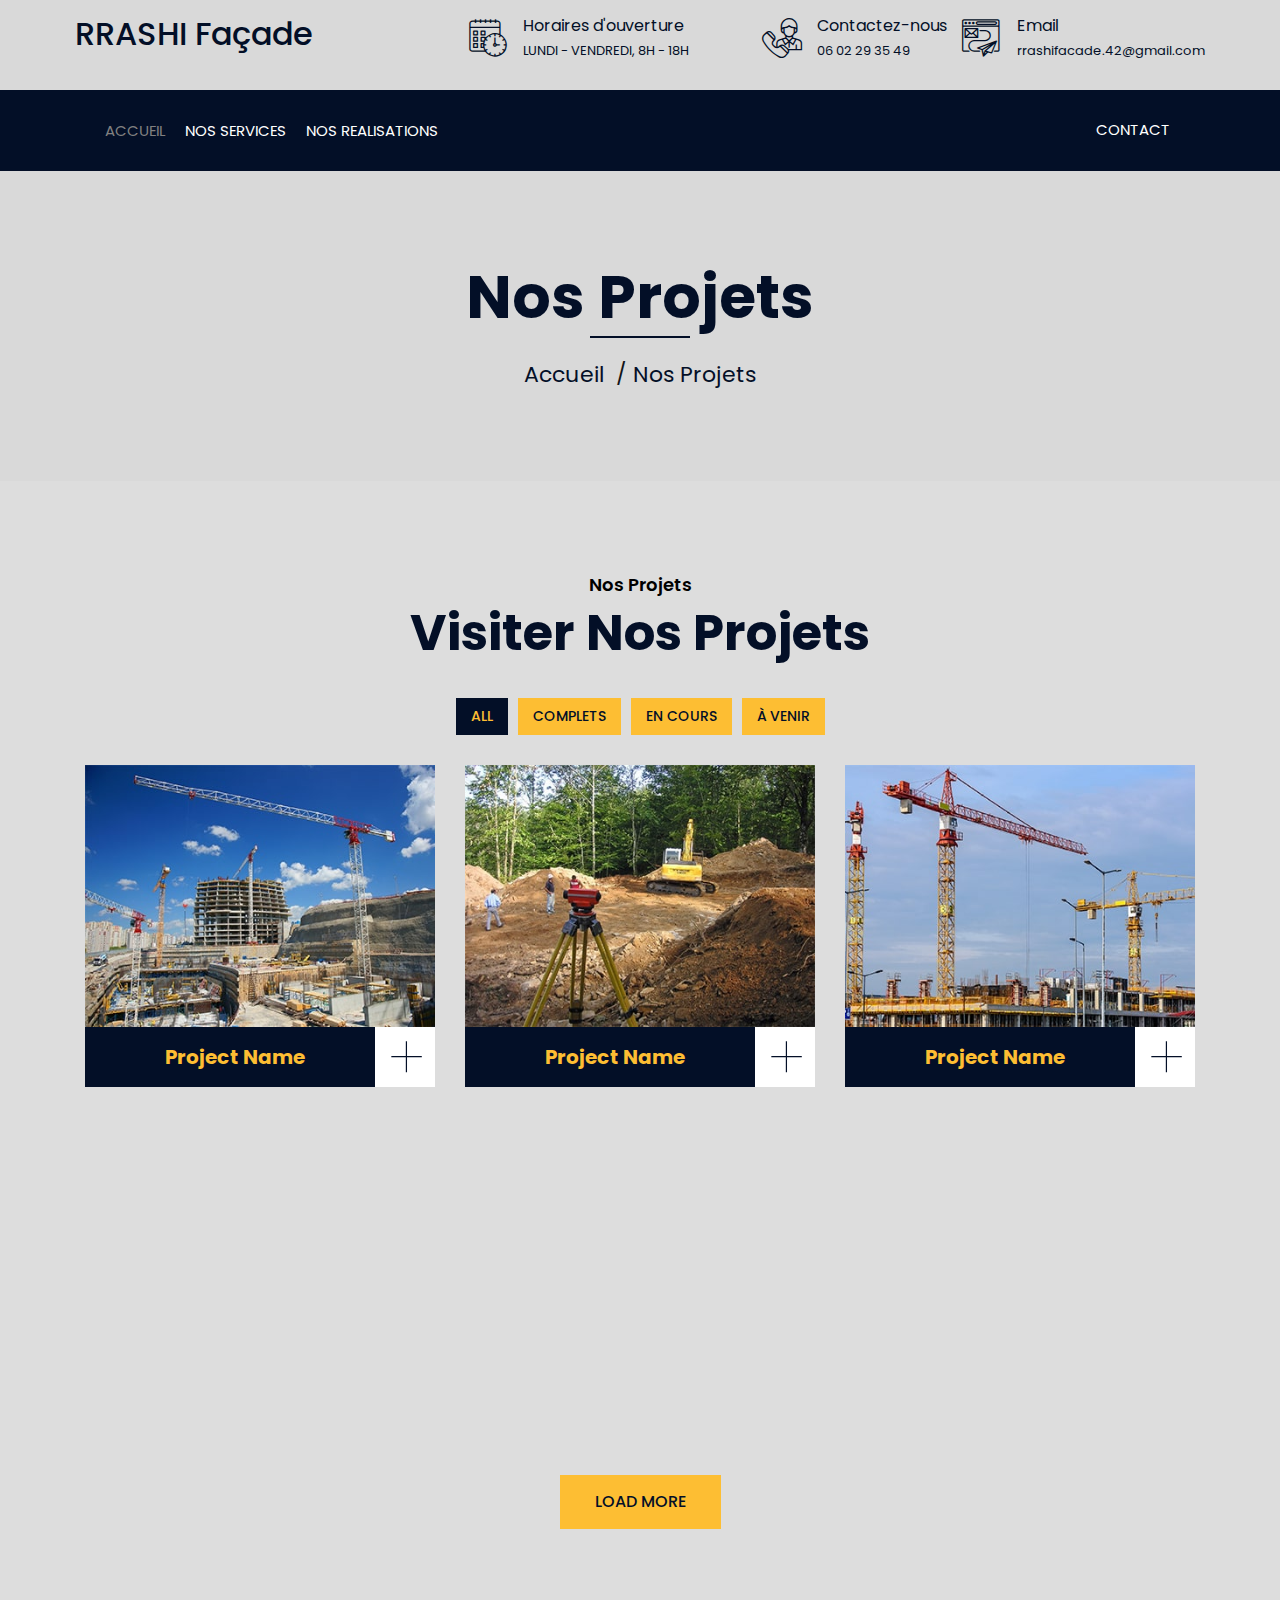
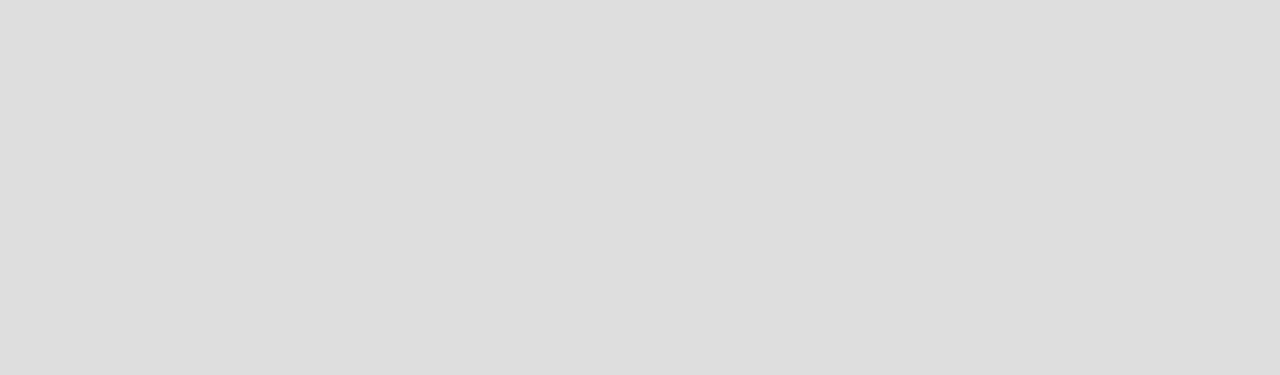
<file: site_facade/portofolio.html>
<!DOCTYPE html>
<html lang="fr">
    <head>
        <meta charset="utf-8">
        <title>Rrashi Facade</title>
        <meta content="width=device-width, initial-scale=1.0" name="viewport">
        <meta content="Construction Company Website Template" name="keywords">
        <meta content="Construction Company Website Template" name="description">

        <!-- Favicon -->
        <link href="img/favicon.ico" rel="icon">

        <!-- Google Font -->
        <link href="https://fonts.googleapis.com/css2?family=Poppins:wght@100;200;300;400;500;600;700;800;900&display=swap" rel="stylesheet">

        <!-- CSS Libraries -->
        <link href="https://stackpath.bootstrapcdn.com/bootstrap/4.4.1/css/bootstrap.min.css" rel="stylesheet">
        <link href="https://cdnjs.cloudflare.com/ajax/libs/font-awesome/5.10.0/css/all.min.css" rel="stylesheet">
        <link href="lib/flaticon/font/flaticon.css" rel="stylesheet"> 
        <link href="lib/animate/animate.min.css" rel="stylesheet">
        <link href="lib/owlcarousel/assets/owl.carousel.min.css" rel="stylesheet">
        <link href="lib/lightbox/css/lightbox.min.css" rel="stylesheet">
        <link href="lib/slick/slick.css" rel="stylesheet">
        <link href="lib/slick/slick-theme.css" rel="stylesheet">

        <!-- Template Stylesheet -->
        <link href="css/style.css" rel="stylesheet">
    </head>

    <body>
        <div class="wrapper">
            <!-- Top Bar Start -->
            <div class="top-bar">
                <div class="container-fluid">
                    <div class="row align-items-center">
                        <div class="col-lg-4 col-md-12">
                            <div class="logo">
                                <a href="index.html">
                                    <h2>RRASHI Façade</h2>
                                    <!-- <img src="img/logo.jpg" alt="Logo"> -->
                                </a>
                            </div>
                        </div>
                        <div class="col-lg-8 col-md-7 d-none d-lg-block">
                            <div class="row">
                                <div class="col-4">
                                    <div class="top-bar-item">
                                        <div class="top-bar-icon">
                                            <i class="flaticon-calendar"></i>
                                        </div>
                                        <div class="top-bar-text">
                                            <h3>Horaires d'ouverture</h3>
                                            <p>LUNDI - VENDREDI, 8H - 18H</p>
                                        </div>
                                    </div>
                                </div>
                                <div class="col-4">
                                    <div class="top-bar-item">
                                        <div class="top-bar-icon">
                                            <i class="flaticon-call"></i>
                                        </div>
                                        <div class="top-bar-text">
                                            <h3>Contactez-nous</h3>
                                            <p>06 02 29 35 49</p>
                                        </div>
                                    </div>
                                </div>
                                <div class="col-4">
                                    <div class="top-bar-item">
                                        <div class="top-bar-icon">
                                            <i class="flaticon-send-mail"></i>
                                        </div>
                                        <div class="top-bar-text">
                                            <h3>Email</h3>
                                            <p>rrashifacade.42@gmail.com</p>
                                        </div>
                                    </div>
                                </div>
                            </div>
                        </div>
                    </div>
                </div>
            </div>
            <!-- Top Bar End -->

            <!-- Nav Bar Start -->
            <div class="nav-bar">
                <div class="container-fluid">
                    <nav class="navbar navbar-expand-lg bg-dark navbar-dark">
                        <a href="#" class="navbar-brand">MENU</a>
                        <button type="button" class="navbar-toggler" data-toggle="collapse" data-target="#navbarCollapse">
                            <span class="navbar-toggler-icon"></span>
                        </button>

                        <div class="collapse navbar-collapse justify-content-between" id="navbarCollapse">
                            <div class="navbar-nav mr-auto">
                                <a href="index.html" class="nav-item nav-link active">ACCUEIL</a>
                                <a href="service.html" class="nav-item nav-link">NOS SERVICES</a>
                                <a href="portfolio.html" class="nav-item nav-link">NOS REALISATIONS</a>
                                </div>
                                <a href="contact.html" class="nav-item nav-link">Contact</a>
                            </div>
                            
                        </div>
                    </nav>
                </div>
            </div>
            <!-- Nav Bar End -->

            
            <!-- Page Header Start -->
            <div class="page-header">
                <div class="container">
                    <div class="row">
                        <div class="col-12">
                            <h2>Nos Projets</h2>
                        </div>
                        <div class="col-12">
                            <a href="">Accueil</a>
                            <a href="">Nos Projets</a>
                        </div>
                    </div>
                </div>
            </div>
            <!-- Page Header End -->


            <!-- Portfolio Start -->
            <div class="portfolio">
                <div class="container">
                    <div class="section-header text-center">
                        <p>Nos Projets</p>
                        <h2>Visiter Nos Projets</h2>
                    </div>
                    <div class="row">
                        <div class="col-12">
                            <ul id="portfolio-flters">
                                <li data-filter="*" class="filter-active">All</li>
                                <li data-filter=".first">Complets</li>
                                <li data-filter=".second">En Cours</li>
                                <li data-filter=".third">À Venir</li>
                            </ul>
                        </div>
                    </div>
                    <div class="row portfolio-container">
                        <div class="col-lg-4 col-md-6 col-sm-12 portfolio-item first wow fadeInUp" data-wow-delay="0.1s">
                            <div class="portfolio-warp">
                                <div class="portfolio-img">
                                    <img src="img/portfolio-1.jpg" alt="Image">
                                    <div class="portfolio-overlay">
                                        <p>
                                            Lorem ipsum dolor sit amet elit. Phasel nec pretium mi. Curabit facilis ornare velit non. Aliqu metus tortor, auctor id gravi condime, viverra quis sem.
                                        </p>
                                    </div>
                                </div>
                                <div class="portfolio-text">
                                    <h3>Project Name</h3>
                                    <a class="btn" href="img/portfolio-1.jpg" data-lightbox="portfolio">+</a>
                                </div>
                            </div>
                        </div>
                        <div class="col-lg-4 col-md-6 col-sm-12 portfolio-item second wow fadeInUp" data-wow-delay="0.2s">
                            <div class="portfolio-warp">
                                <div class="portfolio-img">
                                    <img src="img/portfolio-2.jpg" alt="Image">
                                    <div class="portfolio-overlay">
                                        <p>
                                            Lorem ipsum dolor sit amet elit. Phasel nec pretium mi. Curabit facilis ornare velit non. Aliqu metus tortor, auctor id gravi condime, viverra quis sem.
                                        </p>
                                    </div>
                                </div>
                                <div class="portfolio-text">
                                    <h3>Project Name</h3>
                                    <a class="btn" href="img/portfolio-2.jpg" data-lightbox="portfolio">+</a>
                                </div>
                            </div>
                        </div>
                        <div class="col-lg-4 col-md-6 col-sm-12 portfolio-item third wow fadeInUp" data-wow-delay="0.3s">
                            <div class="portfolio-warp">
                                <div class="portfolio-img">
                                    <img src="img/portfolio-3.jpg" alt="Image">
                                    <div class="portfolio-overlay">
                                        <p>
                                            Lorem ipsum dolor sit amet elit. Phasel nec pretium mi. Curabit facilis ornare velit non. Aliqu metus tortor, auctor id gravi condime, viverra quis sem.
                                        </p>
                                    </div>
                                </div>
                                <div class="portfolio-text">
                                    <h3>Project Name</h3>
                                    <a class="btn" href="img/portfolio-3.jpg" data-lightbox="portfolio">+</a>
                                </div>
                            </div>
                        </div>
                        <div class="col-lg-4 col-md-6 col-sm-12 portfolio-item first wow fadeInUp" data-wow-delay="0.4s">
                            <div class="portfolio-warp">
                                <div class="portfolio-img">
                                    <img src="img/portfolio-4.jpg" alt="Image">
                                    <div class="portfolio-overlay">
                                        <p>
                                            Lorem ipsum dolor sit amet elit. Phasel nec pretium mi. Curabit facilis ornare velit non. Aliqu metus tortor, auctor id gravi condime, viverra quis sem.
                                        </p>
                                    </div>
                                </div>
                                <div class="portfolio-text">
                                    <h3>Project Name</h3>
                                    <a class="btn" href="img/portfolio-4.jpg" data-lightbox="portfolio">+</a>
                                </div>
                            </div>
                        </div>
                        <div class="col-lg-4 col-md-6 col-sm-12 portfolio-item second wow fadeInUp" data-wow-delay="0.5s">
                            <div class="portfolio-warp">
                                <div class="portfolio-img">
                                    <img src="img/portfolio-5.jpg" alt="Image">
                                    <div class="portfolio-overlay">
                                        <p>
                                            Lorem ipsum dolor sit amet elit. Phasel nec pretium mi. Curabit facilis ornare velit non. Aliqu metus tortor, auctor id gravi condime, viverra quis sem.
                                        </p>
                                    </div>
                                </div>
                                <div class="portfolio-text">
                                    <h3>Project Name</h3>
                                    <a class="btn" href="img/portfolio-5.jpg" data-lightbox="portfolio">+</a>
                                </div>
                            </div>
                        </div>
                        <div class="col-lg-4 col-md-6 col-sm-12 portfolio-item third wow fadeInUp" data-wow-delay="0.6s">
                            <div class="portfolio-warp">
                                <div class="portfolio-img">
                                    <img src="img/portfolio-6.jpg" alt="Image">
                                    <div class="portfolio-overlay">
                                        <p>
                                            Lorem ipsum dolor sit amet elit. Phasel nec pretium mi. Curabit facilis ornare velit non. Aliqu metus tortor, auctor id gravi condime, viverra quis sem.
                                        </p>
                                    </div>
                                </div>
                                <div class="portfolio-text">
                                    <h3>Project Name</h3>
                                    <a class="btn" href="img/portfolio-6.jpg" data-lightbox="portfolio">+</a>
                                </div>
                            </div>
                        </div>
                    </div>
                    <div class="row">
                        <div class="col-12 load-more">
                            <a class="btn" href="#">Load More</a>
                        </div>
                    </div>
                </div>
            </div>
            <!-- Portfolio End -->


           <!-- Footer Start -->
 <div class="footer wow fadeIn" data-wow-delay="0.3s">
    <div class="container">
        <div class="row">
            <div class="col-md-6 col-lg-3">
                <div class="footer-contact">
                    <h2>Nos Données</h2>
                    <p><i class="fa fa-map-marker-alt"></i> 22 Rue Montdragon</p>
                    <p>42400 Saint-Chamond</p>

                    <p><i class="fa fa-phone-alt"></i>06 02 29 35 49</p>
                    <p><i class="fa fa-envelope"></i>rrashifacade.42@gmail.com</p>
                
                </div>
            </div>
            <div class="col-md-6 col-lg-3">
                <div class="footer-link">
                    <h2>Services</h2>
                    <a href="">Isolation Extérieure</a>
                    <a href="">Peinture Extérieure</a>
                    <a href="">Lavage Tuiles</a>
                   
                </div>
            </div>
            <div class="col-md-6 col-lg-3">
                <div class="footer-link">
                    <h2>Pages Utiles</h2>
                    <a href="">Accueil</a>
                    <a href="">Contact</a>
                    <a href="">Nos Projets</a>
                   
                </div>
            </div>
            <div class="col-md-6 col-lg-3">
                <div class="newsletter">
                    <h2>Newsletter</h2>
                    <p>
                        Lorem ipsum dolor sit amet elit. Phasellus nec pretium mi. Curabitur facilisis ornare velit non vulpu
                    </p>
                    <div class="form">
                        <input class="form-control" placeholder="Email here">
                        <button class="btn">Submit</button>
                    </div>
                </div>
            </div>
        </div>
    </div>
    
  
<!-- Footer End -->

            <a href="#" class="back-to-top"><i class="fa fa-chevron-up"></i></a>
        </div>

        <!-- JavaScript Libraries -->
        <script src="https://code.jquery.com/jquery-3.4.1.min.js"></script>
        <script src="https://stackpath.bootstrapcdn.com/bootstrap/4.4.1/js/bootstrap.bundle.min.js"></script>
        <script src="lib/easing/easing.min.js"></script>
        <script src="lib/wow/wow.min.js"></script>
        <script src="lib/owlcarousel/owl.carousel.min.js"></script>
        <script src="lib/isotope/isotope.pkgd.min.js"></script>
        <script src="lib/lightbox/js/lightbox.min.js"></script>
        <script src="lib/waypoints/waypoints.min.js"></script>
        <script src="lib/counterup/counterup.min.js"></script>
        <script src="lib/slick/slick.min.js"></script>

        <!-- Template Javascript -->
        <script src="js/main.js"></script>
    </body>
</html>
</file>
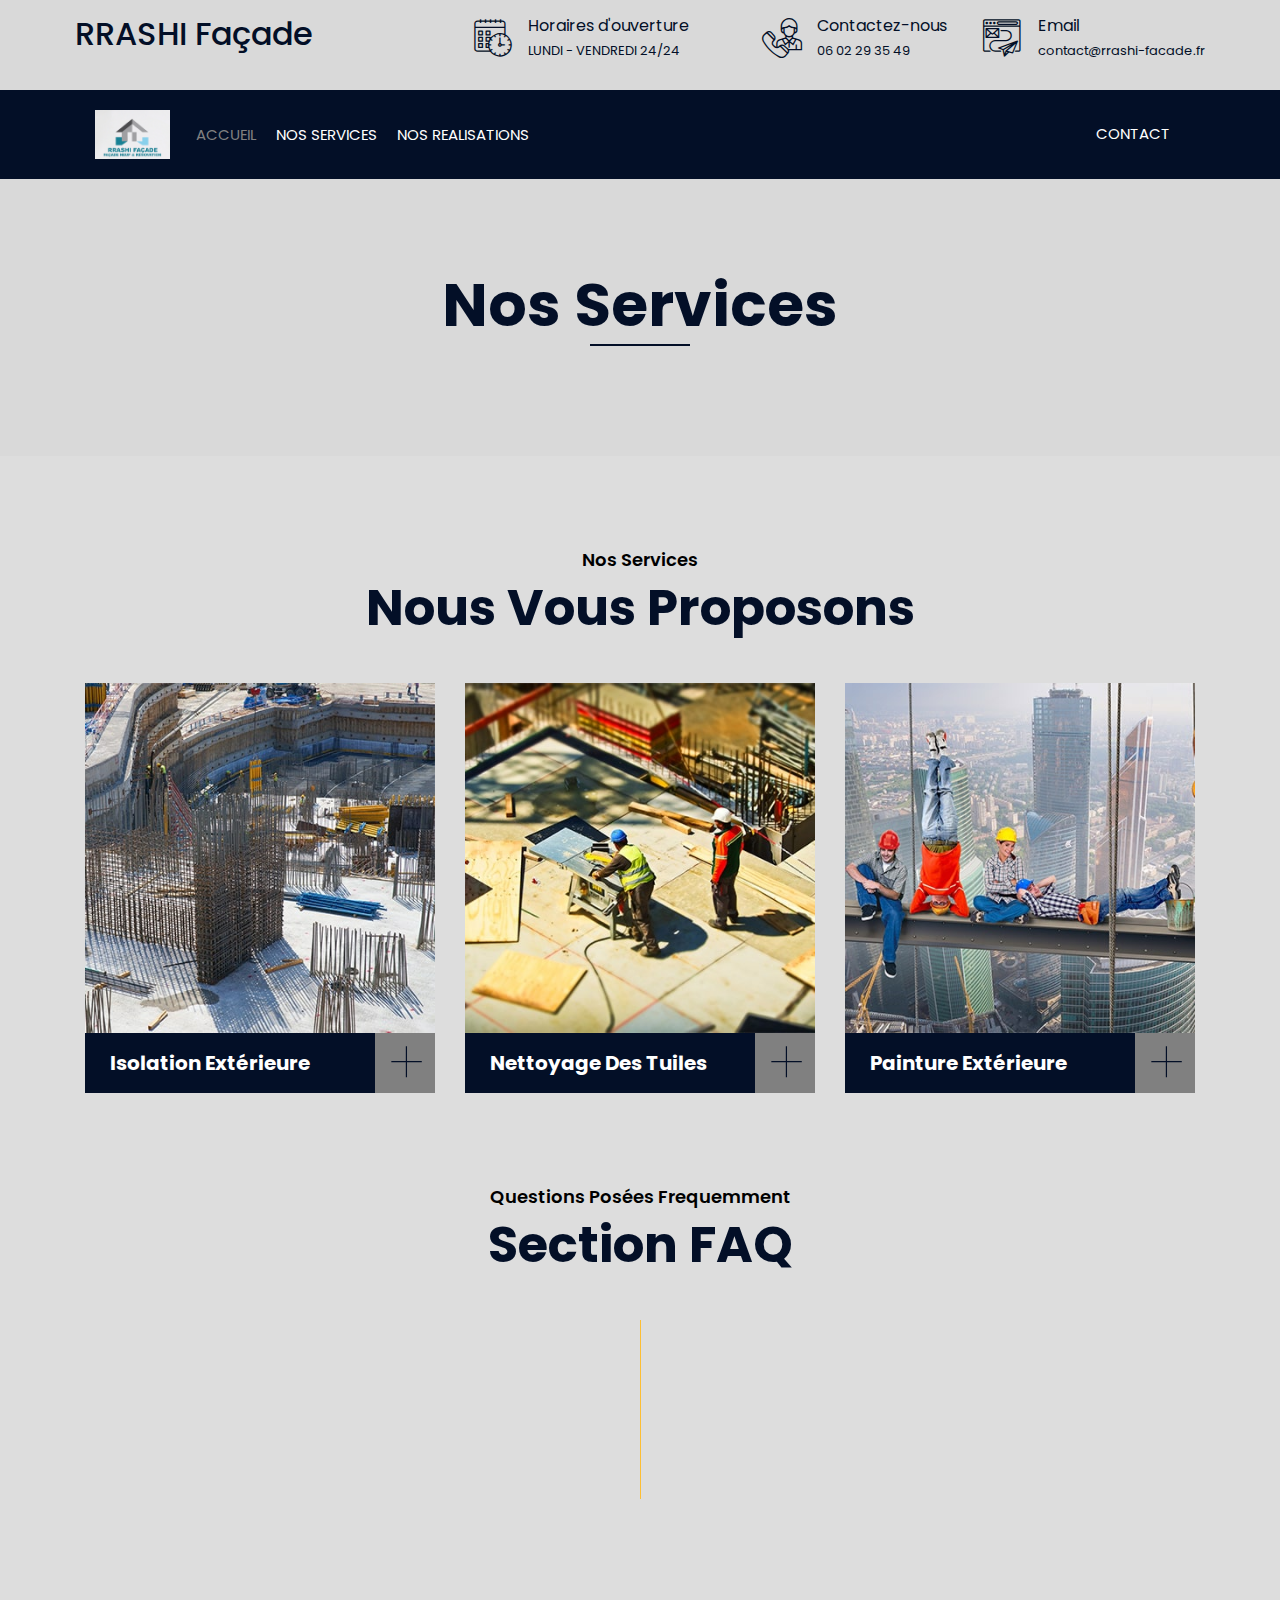
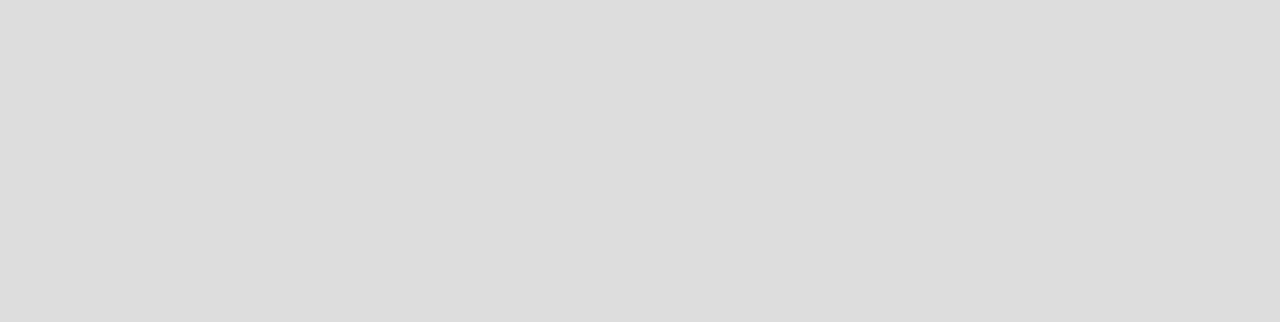
<file: site_facade/service.html>
<!DOCTYPE html>
<html lang="fr">
    <head>
        <meta charset="utf-8">
        <title>Rrashi facde</title>
        <meta content="width=device-width, initial-scale=1.0" name="viewport">
        <meta content="Construction Company Website Template" name="keywords">
        <meta content="Construction Company Website Template" name="description">

        <!-- Favicon -->
        <link href="img/favicon.ico" rel="icon">

        <!-- Google Font -->
        <link href="https://fonts.googleapis.com/css2?family=Poppins:wght@100;200;300;400;500;600;700;800;900&display=swap" rel="stylesheet">

        <!-- CSS Libraries -->
        <link href="https://stackpath.bootstrapcdn.com/bootstrap/4.4.1/css/bootstrap.min.css" rel="stylesheet">
        <link href="https://cdnjs.cloudflare.com/ajax/libs/font-awesome/5.10.0/css/all.min.css" rel="stylesheet">
        <link href="lib/flaticon/font/flaticon.css" rel="stylesheet"> 
        <link href="lib/animate/animate.min.css" rel="stylesheet">
        <link href="lib/owlcarousel/assets/owl.carousel.min.css" rel="stylesheet">
        <link href="lib/lightbox/css/lightbox.min.css" rel="stylesheet">
        <link href="lib/slick/slick.css" rel="stylesheet">
        <link href="lib/slick/slick-theme.css" rel="stylesheet">

        <!-- Template Stylesheet -->
        <link href="css/style.css" rel="stylesheet">
    </head>

    <body>
        <div class="wrapper">
            <!-- Top Bar Start -->
            <div class="top-bar">
                <div class="container-fluid">
                    <div class="row align-items-center">
                        <div class="col-lg-4 col-md-12">
                            <div class="logo">
                                <a href="index.html">
                                    <h2>RRASHI Façade</h2>
                                    <!-- <img src="img/logo.jpg" alt="Logo"> -->
                                </a>
                            </div>
                        </div>
                        <div class="col-lg-8 col-md-7 d-none d-lg-block">
                            <div class="row">
                                <div class="col-4">
                                    <div class="top-bar-item">
                                        <div class="top-bar-icon">
                                            <i class="flaticon-calendar"></i>
                                        </div>
                                        <div class="top-bar-text">
                                            <h3>Horaires d'ouverture</h3>
                                            <p>LUNDI - VENDREDI 24/24</p>
                                        </div>
                                    </div>
                                </div>
                                <div class="col-4">
                                    <div class="top-bar-item">
                                        <div class="top-bar-icon">
                                            <i class="flaticon-call"></i>
                                        </div>
                                        <div class="top-bar-text">
                                            <h3>Contactez-nous</h3>
                                            <p>06 02 29 35 49</p>
                                        </div>
                                    </div>
                                </div>
                                <div class="col-4">
                                    <div class="top-bar-item">
                                        <div class="top-bar-icon">
                                            <i class="flaticon-send-mail"></i>
                                        </div>
                                        <div class="top-bar-text">
                                            <h3>Email</h3>
                                            <p>contact@rrashi-facade.fr</p>
                                        </div>
                                    </div>
                                </div>
                            </div>
                        </div>
                    </div>
                </div>
            </div>
            <!-- Top Bar End -->

            <!-- Nav Bar Start -->
            <div class="nav-bar">
                <div class="container-fluid">
                    <nav class="navbar navbar-expand-lg bg-dark navbar-dark">
                        <a href="#" class="navbar-brand">MENU</a>
                        <button type="button" class="navbar-toggler" data-toggle="collapse" data-target="#navbarCollapse">
                            <span class="navbar-toggler-icon"></span>
                        </button>

                        <div class="collapse navbar-collapse justify-content-between" id="navbarCollapse">
                            <div class="navbar-nav mr-auto">
                                <img src="img/logo.jpg" alt="Logo">
                                <a href="index.html" class="nav-item nav-link active">ACCUEIL</a>
                                <a href="service.html" class="nav-item nav-link">NOS SERVICES</a>
                                <a href="portfolio.html" class="nav-item nav-link">NOS REALISATIONS</a>
                                </div>
                                <a href="contact.html" class="nav-item nav-link">Contact</a>
                            </div>
                            
                        </div>
                    </nav>
                </div>
            </div>
            <!-- Nav Bar End -->

            <!-- Page Header Start -->
            <div class="page-header">
                <div class="container">
                    <div class="row">
                        <div class="col-12">
                            <h2>Nos Services</h2>
                        </div>
                       
                    </div>
                </div>
            </div>
            <!-- Page Header End -->


            <!-- Service Start -->
            <div class="service">
                <div class="container">
                    <div class="section-header text-center">
                        <p>Nos Services</p>
                        <h2>Nous Vous Proposons</h2>
                    </div>
                    <div class="row">
                        <div class="col-lg-4 col-md-6 wow fadeInUp" data-wow-delay="0.1s">
                            <div class="service-item">
                                <div class="service-img">
                                    <img src="img/service-1.jpg" alt="Image">
                                    <div class="service-overlay">
                                        <p>
                                            Pour réduire vos factures de chauffage et améliorer le confort de votre logement, nos spécialistes en isolation vous proposent des solutions sur-mesure. Nous réalisons la pose d'un système d'isolation performant qui s'intégrera parfaitement à votre façade.
                                        </p>
                                    </div>
                                </div>
                                <div class="service-text">
                                    <h3>Isolation Extérieure</h3>
                                    <a class="btn" href="img/service-1.jpg" data-lightbox="service">+</a>
                                </div>
                            </div>
                        </div>
                       
                        <div class="col-lg-4 col-md-6 wow fadeInUp" data-wow-delay="0.5s">
                            <div class="service-item">
                                <div class="service-img">
                                    <img src="img/service-5.jpg" alt="Image">
                                    <div class="service-overlay">
                                        <p>
                                            Afin de préserver l'étanchéité et l'esthétique de votre toiture, nos équipes effectuent le nettoyage en douceur de vos tuiles ainsi que les petites réparations nécessaires. Votre toiture retrouvera un aspect neuf.
                                        </p>
                                    </div>
                                </div>
                                <div class="service-text">
                                    <h3>Nettoyage Des Tuiles</h3>
                                    <a class="btn" href="img/service-5.jpg" data-lightbox="service">+</a>
                                </div>
                            </div>
                        </div>
                        <div class="col-lg-4 col-md-6 wow fadeInUp" data-wow-delay="0.6s">
                            <div class="service-item">
                                <div class="service-img">
                                    <img src="img/service-6.jpg" alt="Image">
                                    <div class="service-overlay">
                                        <p>
                                            Notre savoir-faire en peinture extérieure vous permet de donner un coup de jeune à votre façade. Nous utilisons des produits de qualité pour un rendu durable et un fini impeccable, dans la couleur de votre choix.
                                        </p>
                                    </div>
                                </div>
                                <div class="service-text">
                                    <h3>Painture Extérieure</h3>
                                    <a class="btn" href="img/service-6.jpg" data-lightbox="service">+</a>
                                </div>
                            </div>
                        </div>
                    </div>
                </div>
            </div>
            <!-- Service End -->
            
            <!-- FAQs Start -->
            <div class="faqs">
                <div class="container">
                    <div class="section-header text-center">
                        <p>Questions Posées Frequemment</p>
                        <h2>Section FAQ</h2>
                    </div>
                    <div class="row">
                        <div class="col-md-6">
                            <div id="accordion-1">
                                <div class="card wow fadeInLeft" data-wow-delay="0.1s">
                                    <div class="card-header">
                                        <a class="card-link collapsed" data-toggle="collapse" href="#collapseOne">
                                            Proposez-vous des devis?
                                        </a>
                                    </div>
                                    <div id="collapseOne" class="collapse" data-parent="#accordion-1">
                                        <div class="card-body">
                                            Oui. Gratuits et sans engagement suite à l'envoi de photos de votre façade. On vous remettra un devis personnalisé.
                                        </div>
                                    </div>
                                </div>
                                
                                
                                <div class="card wow fadeInLeft" data-wow-delay="0.5s">
                                    <div class="card-header">
                                        <a class="card-link collapsed" data-toggle="collapse" href="#collapseFive">
                                            Quelles sont vos pratiques en matière de gestion des déchets de chantier?
                                        </a>
                                    </div>
                                    <div id="collapseFive" class="collapse" data-parent="#accordion-1">
                                        <div class="card-body">
                                            Nous trions, recyclons et éliminons tous les déchets  dans le respect des normes environnementales.
                                        </div>
                                    </div>
                                </div>
                            </div>
                        </div>
                        <div class="col-md-6">
                            <div id="accordion-2">
                                <div class="card wow fadeInRight" data-wow-delay="0.1s">
                                    <div class="card-header">
                                        <a class="card-link collapsed" data-toggle="collapse" href="#collapseSix">
                                            Proposez-vous un suivi après-vente de vos réalisations ?
                                        </a>
                                    </div>
                                    <div id="collapseSix" class="collapse" data-parent="#accordion-2">
                                        <div class="card-body">
                                            Nous assurons un service après-vente complet pour garantir la qualité à long terme de nos réalisations.
                                        </div>
                                    </div>
                                </div>
                               
                                <div class="card wow fadeInRight" data-wow-delay="0.5s">
                                    <div class="card-header">
                                        <a class="card-link collapsed" data-toggle="collapse" href="#collapseTen">
                                        Que faire si je n'ai pas d'inspiration? 
                                        </a>
                                    </div>
                                    <div id="collapseTen" class="collapse" data-parent="#accordion-2">
                                        <div class="card-body">
                                        Dans ce cas,n'hésitez pas à nous solliciter. Nos équipes pourront vous proposer des idées et des suggestions pour vous aider.
                                        </div>
                                    </div>
                                </div>
                            </div>
                        </div>
                    </div>
                </div>
            </div>
            <!-- FAQs End -->


           
            <!-- Footer Start -->
            <div class="footer wow fadeIn" data-wow-delay="0.3s">
                <div class="container">
                    <div class="row">
                        <div class="col-md-6 col-lg-3">
                            <div class="footer-contact">
                                <h2>Nos Données</h2>
                                <p><i class="fa fa-map-marker-alt"></i> 22 Rue Montdragon</p>
                                <p>42400 Saint-Chamond</p>

                                <p><i class="fa fa-phone-alt"></i>06 02 29 35 49</p>
                                <p><i class="fa fa-envelope"></i>rrashifacade.42@gmail.com</p>
                            
                            </div>
                        </div>
                        <div class="col-md-6 col-lg-3">
                            <div class="footer-link">
                                <h2>Services</h2>
                                <a href="">Isolation Extérieure</a>
                                <a href="">Peinture Extérieure</a>
                                <a href="">Lavage Tuiles</a>
                               
                            </div>
                        </div>
                        <div class="col-md-6 col-lg-3">
                            <div class="footer-link">
                                <h2>Pages Utiles</h2>
                                <a href="index.html">Accueil</a>
                                <a href="contact.html">Contact</a>
                                <a href="portflio.html">Nos Projets</a>
                               
                            </div>
                        </div>
                       
                    </div>
                </div>
                
              
            <!-- Footer End -->

            <a href="#" class="back-to-top"><i class="fa fa-chevron-up"></i></a>
        </div>

        <!-- JavaScript Libraries -->
        <script src="https://code.jquery.com/jquery-3.4.1.min.js"></script>
        <script src="https://stackpath.bootstrapcdn.com/bootstrap/4.4.1/js/bootstrap.bundle.min.js"></script>
        <script src="lib/easing/easing.min.js"></script>
        <script src="lib/wow/wow.min.js"></script>
        <script src="lib/owlcarousel/owl.carousel.min.js"></script>
        <script src="lib/isotope/isotope.pkgd.min.js"></script>
        <script src="lib/lightbox/js/lightbox.min.js"></script>
        <script src="lib/waypoints/waypoints.min.js"></script>
        <script src="lib/counterup/counterup.min.js"></script>
        <script src="lib/slick/slick.min.js"></script>

        <!-- Template Javascript -->
        <script src="js/main.js"></script>
    </body>
</html>
</file>
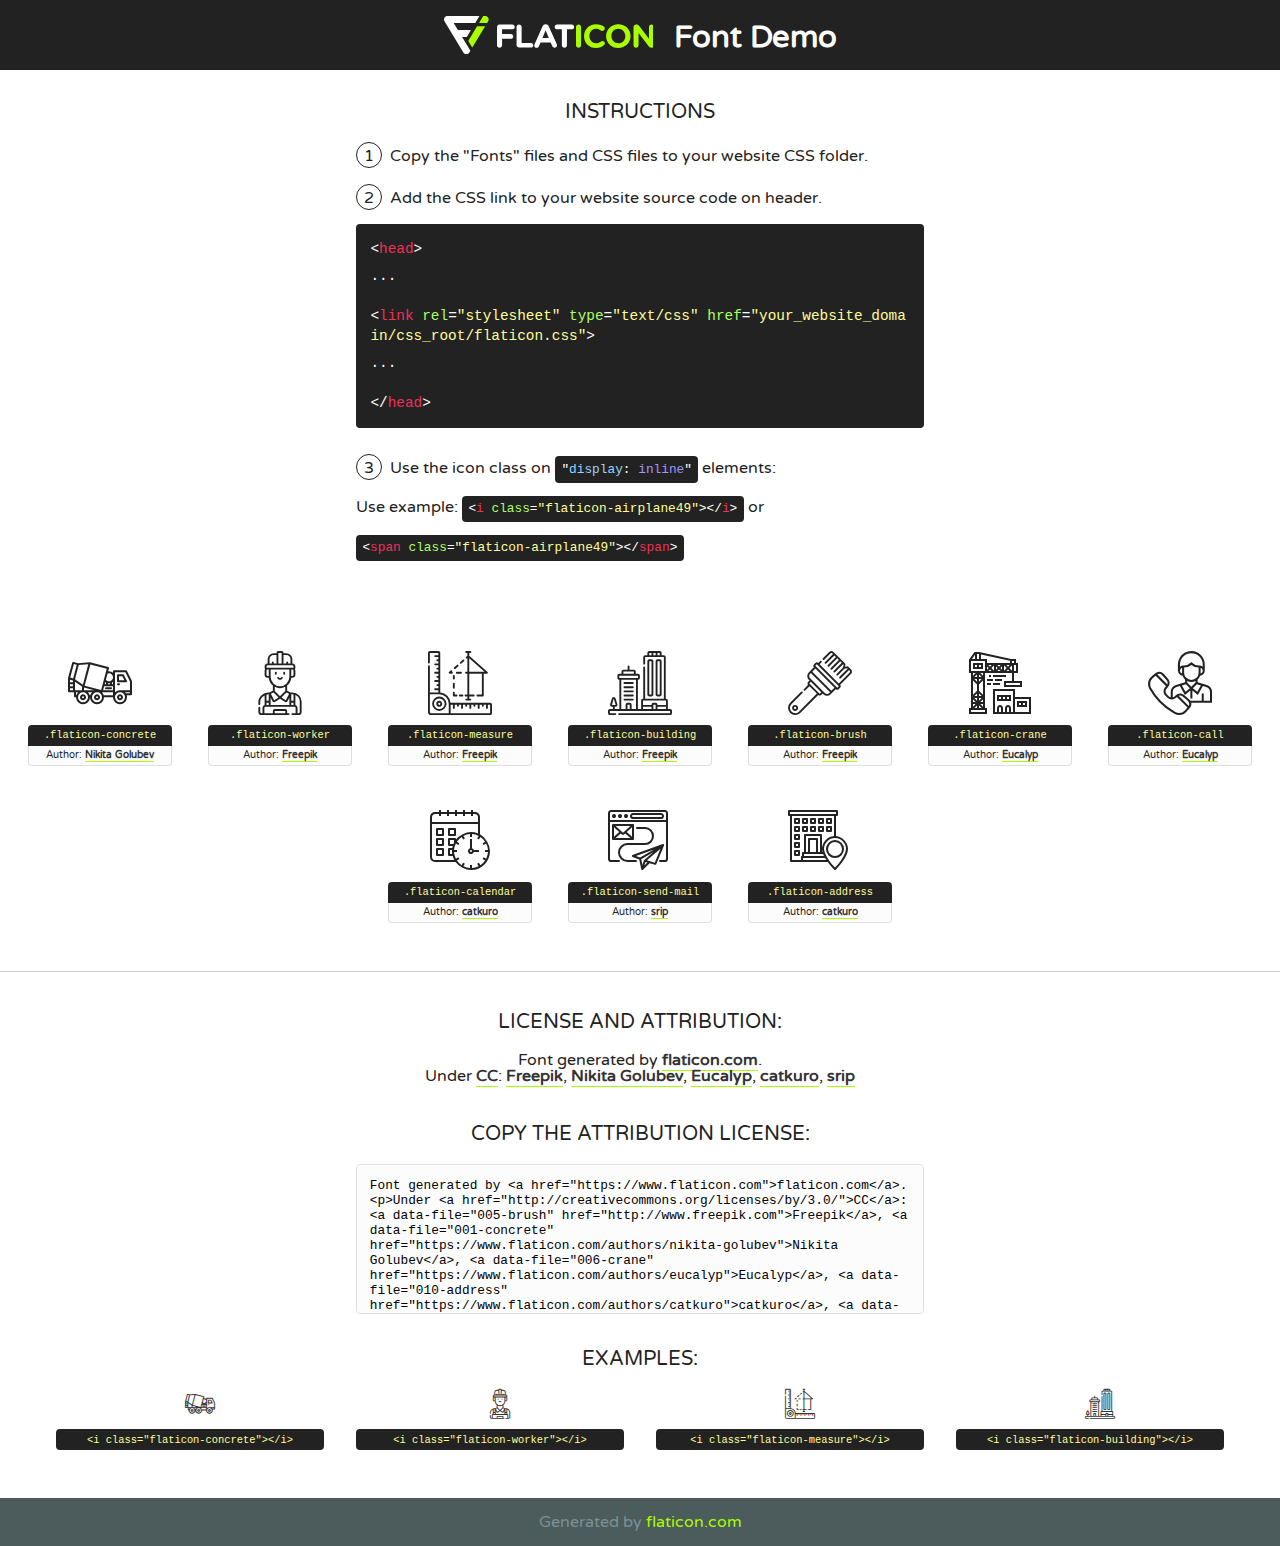
<file: site_facade/lib/flaticon/font/flaticon.html>
<!DOCTYPE html>
<!--
  Flaticon icon font: Flaticon
  Creation date: 23/08/2020 07:24
-->
<html>
<!DOCTYPE html>
<html>

<head>
    <title>Flaticon WebFont</title>
    <link href="http://fonts.googleapis.com/css?family=Varela+Round" rel="stylesheet" type="text/css" />
    <link rel="stylesheet" type="text/css" href="flaticon.css">
    <meta charset="UTF-8">
    <style>
    html, body, div, span, applet, object, iframe,
    h1, h2, h3, h4, h5, h6, p, blockquote, pre,
    a, abbr, acronym, address, big, cite, code,
    del, dfn, em, img, ins, kbd, q, s, samp,
    small, strike, strong, sub, sup, tt, var,
    b, u, i, center,
    dl, dt, dd, ol, ul, li,
    fieldset, form, label, legend,
    table, caption, tbody, tfoot, thead, tr, th, td,
    article, aside, canvas, details, embed, 
    figure, figcaption, footer, header, hgroup, 
    menu, nav, output, ruby, section, summary,
    time, mark, audio, video {
        margin: 0;
        padding: 0;
        border: 0;
        font-size: 100%;
        font: inherit;
        vertical-align: baseline;
    }
    /* HTML5 display-role reset for older browsers */
    article, aside, details, figcaption, figure, 
    footer, header, hgroup, menu, nav, section {
        display: block;
    }
    body {
        line-height: 1;
    }
    ol, ul {
        list-style: none;
    }
    blockquote, q {
        quotes: none;
    }
    blockquote:before, blockquote:after,
    q:before, q:after {
        content: '';
        content: none;
    }
    table {
        border-collapse: collapse;
        border-spacing: 0;
    }
    body {
        font-family: 'Varela Round', Helvetica, Arial, sans-serif;
        font-size: 16px;
        color: #222;
    }
    a {
        color: #333;
        border-bottom: 1px solid #a9fd00;
        font-weight: bold;
        text-decoration: none;
    }
    * {
        -moz-box-sizing: border-box;
        -webkit-box-sizing: border-box;
        box-sizing: border-box;
        margin: 0;
        padding: 0;
    }
    [class^="flaticon-"]:before, [class*=" flaticon-"]:before, [class^="flaticon-"]:after, [class*=" flaticon-"]:after {
        font-family: Flaticon;
        font-size: 30px;
        font-style: normal;
        margin-left: 20px;
        color: #333;
    }
    .wrapper {
        max-width: 600px;
        margin: auto;
        padding: 0 1em;
    }
    .title {
        font-size: 1.25em;
        text-align: center;
        margin-bottom: 1em;
        text-transform: uppercase;
    }
    header {
        text-align: center;
        background-color: #222;
        color: #fff;
        padding: 1em;
    }
    header .logo {
        width: 210px;
        height: 38px;
        display: inline-block;
        vertical-align: middle;
        margin-right: 1em;
        border: none;
    }
    header strong {
        font-size: 1.95em;
        font-weight: bold;
        vertical-align: middle;
        margin-top: 5px;
        display: inline-block;
    }
    .demo {
        margin: 2em auto;
        line-height: 1.25em;
    }
    .demo ul li {
        margin-bottom: 1em;
    }
    .demo ul li .num {
        color: #222;
        border-radius: 20px;
        display: inline-block;
        width: 26px;
        padding: 3px;
        height: 26px;
        text-align: center;
        margin-right: 0.5em;
        border: 1px solid #222;
    }
    .demo ul li code {
        background-color: #222;
        border-radius: 4px;
        padding: 0.25em 0.5em;
        display: inline-block;
        color: #fff;
        font-family: Consolas,Monaco,Lucida Console,Liberation Mono,DejaVu Sans Mono,Bitstream Vera Sans Mono,Courier New, monospace;
        font-weight: lighter;
        margin-top: 1em;
        font-size: 0.8em;
        word-break: break-all;
    }
    .demo ul li code.big {
        padding: 1em;
        font-size: 0.9em;
    }
    .demo ul li code .red {
        color: #EF3159;
    }
    .demo ul li code .green {
        color: #ACFF65;
    }
    .demo ul li code .yellow {
        color: #FFFF99;
    }
    .demo ul li code .blue {
        color: #99D3FF;
    }
    .demo ul li code .purple {
        color: #A295FF;
    }
    .demo ul li code .dots {
        margin-top: 0.5em;
        display: block;
    }
    #glyphs {
        border-bottom: 1px solid #ccc;
        padding: 2em 0;
        text-align: center;
    }
    .glyph {
        display: inline-block;
        width: 9em;
        margin: 1em;
        text-align: center;
        vertical-align: top;
        background: #FFF;
    }
    .glyph .glyph-icon {
        padding: 10px;
        display: block;
        font-family:"Flaticon";
        font-size: 64px;
        line-height: 1;
    }
    .glyph .glyph-icon:before {
        font-size: 64px;
        color: #222;
        margin-left: 0;
    }
    .class-name {
        font-size: 0.65em;
        background-color: #222;
        color: #fff;
        border-radius: 4px 4px 0 0;
        padding: 0.5em;
        color: #FFFF99;
        font-family: Consolas,Monaco,Lucida Console,Liberation Mono,DejaVu Sans Mono,Bitstream Vera Sans Mono,Courier New, monospace;
    }
    .author-name {
        font-size: 0.6em;
        background-color: #fcfcfd;
        border: 1px solid #DEDEE4;
        border-top: 0;
        border-radius: 0 0 4px 4px;
        padding: 0.5em;
    }
    .class-name:last-child {
        font-size: 10px;
        color:#888;
    }
    .class-name:last-child a {
        font-size: 10px;
        color:#555;
    }
    .class-name:last-child a:hover {
        color:#a9fd00;
    }
    .glyph > input {
        display: block;
        width: 100px;
        margin: 5px auto;
        text-align: center;
        font-size: 12px;
        cursor: text;
    }
    .glyph > input.icon-input {
        font-family:"Flaticon";
        font-size: 16px;
        margin-bottom: 10px;
    }
    .attribution .title {
        margin-top: 2em;
    }
    .attribution textarea {
        background-color: #fcfcfd;
        padding: 1em;
        border: none;
        box-shadow: none;
        border: 1px solid #DEDEE4;
        border-radius: 4px;
        resize: none;
        width: 100%;
        height: 150px;
        font-size: 0.8em;
        font-family: Consolas,Monaco,Lucida Console,Liberation Mono,DejaVu Sans Mono,Bitstream Vera Sans Mono,Courier New, monospace;
        -webkit-appearance: none;
    }
    .iconsuse {
        margin: 2em auto;
        text-align: center;
        max-width: 1200px;
    }
    .iconsuse:after {
        content: '';
        display: table;
        clear: both;
    }
    .iconsuse .image {
        float: left;
        width: 25%;
        padding: 0 1em;
    }
    .iconsuse .image p {
        margin-bottom: 1em;
    }
    .iconsuse .image span {
        display: block;
        font-size: 0.65em;
        background-color: #222;
        color: #fff;
        border-radius: 4px;
        padding: 0.5em;
        color: #FFFF99;
        margin-top: 1em;
        font-family: Consolas,Monaco,Lucida Console,Liberation Mono,DejaVu Sans Mono,Bitstream Vera Sans Mono,Courier New, monospace;
    }
    #footer {
        text-align: center;
        background-color: #4C5B5C;
        color: #7c9192;
        padding: 1em;
    }
    #footer a {
        border: none;
        color: #a9fd00;
        font-weight: normal;
    }
    @media (max-width: 960px) {
        .iconsuse .image {
            width: 50%;
        }
    }
    @media (max-width: 560px) {
        .iconsuse .image {
            width: 100%;
        }
    }
    </style>
</head>

<body class="characters-off">

    <header>
        <a href="https://www.flaticon.com" target="_blank" class="logo">
            <svg version="1.1" xmlns="http://www.w3.org/2000/svg" xmlns:xlink="http://www.w3.org/1999/xlink" xmlns:a="http://ns.adobe.com/AdobeSVGViewerExtensions/3.0/" viewBox="0 0 560.875 102.036" enable-background="new 0 0 560.875 102.036" xml:space="preserve">
                <defs>
                </defs>
                <g>
                    <g class="letters">
                        <path fill="#ffffff" d="M141.596,29.675c0-3.777,2.985-6.767,6.764-6.767h34.438c3.426,0,6.15,2.728,6.15,6.15
                        c0,3.43-2.724,6.149-6.15,6.149h-27.674v13.091h23.719c3.429,0,6.151,2.724,6.151,6.15c0,3.43-2.723,6.149-6.151,6.149h-23.719
                        v17.574c0,3.773-2.986,6.761-6.764,6.761c-3.779,0-6.764-2.989-6.764-6.761V29.675z"></path>
                        <path fill="#ffffff" d="M193.844,29.149c0-3.781,2.985-6.767,6.764-6.767c3.776,0,6.763,2.985,6.763,6.767v42.957h25.039
                        c3.426,0,6.149,2.726,6.149,6.153c0,3.425-2.723,6.15-6.149,6.15h-31.802c-3.779,0-6.764-2.986-6.764-6.768V29.149z"></path>
                        <path fill="#ffffff" d="M241.891,75.71l21.438-48.407c1.492-3.341,4.215-5.357,7.906-5.357h0.792
                        c3.686,0,6.323,2.017,7.815,5.357l21.439,48.407c0.436,0.967,0.701,1.845,0.701,2.723c0,3.602-2.809,6.501-6.414,6.501
                        c-3.161,0-5.269-1.845-6.499-4.655l-4.132-9.661h-27.059l-4.301,10.102c-1.144,2.631-3.426,4.214-6.237,4.214
                        c-3.517,0-6.24-2.81-6.24-6.325C241.1,77.64,241.451,76.677,241.891,75.71z M279.932,58.666l-8.521-20.297l-8.526,20.297H279.932
                        z"></path>
                        <path fill="#ffffff" d="M314.864,35.387H301.86c-3.429,0-6.239-2.813-6.239-6.238c0-3.429,2.811-6.24,6.239-6.24h39.533
                        c3.426,0,6.237,2.811,6.237,6.24c0,3.425-2.811,6.238-6.237,6.238h-13.001v42.785c0,3.773-2.99,6.761-6.764,6.761
                        c-3.779,0-6.764-2.989-6.764-6.761V35.387z"></path>
                        <path fill="#A9FD00" d="M352.615,29.149c0-3.781,2.985-6.767,6.767-6.767c3.774,0,6.761,2.985,6.761,6.767v49.024
                        c0,3.773-2.987,6.761-6.761,6.761c-3.781,0-6.767-2.989-6.767-6.761V29.149z"></path>
                        <path fill="#A9FD00" d="M374.132,53.836v-0.179c0-17.481,13.178-31.801,32.065-31.801c9.22,0,15.459,2.458,20.557,6.238
                        c1.402,1.054,2.637,2.985,2.637,5.357c0,3.692-2.985,6.59-6.681,6.59c-1.845,0-3.071-0.702-4.044-1.319
                        c-3.776-2.813-7.729-4.393-12.562-4.393c-10.364,0-17.831,8.611-17.831,19.154v0.173c0,10.542,7.291,19.329,17.831,19.329
                        c5.715,0,9.492-1.756,13.359-4.834c1.049-0.874,2.458-1.491,4.039-1.491c3.429,0,6.325,2.813,6.325,6.236
                        c0,2.106-1.056,3.78-2.282,4.834c-5.539,4.834-12.036,7.733-21.878,7.733C387.572,85.464,374.132,71.493,374.132,53.836z"></path>
                        <path fill="#A9FD00" d="M433.009,53.836v-0.179c0-17.481,13.79-31.801,32.766-31.801c18.981,0,32.592,14.143,32.592,31.628v0.173
                        c0,17.483-13.785,31.807-32.769,31.807C446.625,85.464,433.009,71.32,433.009,53.836z M484.224,53.836v-0.179
                        c0-10.539-7.725-19.326-18.626-19.326c-10.893,0-18.449,8.611-18.449,19.154v0.173c0,10.542,7.73,19.329,18.626,19.329
                        C476.676,72.986,484.224,64.378,484.224,53.836z"></path>
                        <path fill="#A9FD00" d="M506.233,29.321c0-3.774,2.99-6.763,6.767-6.763h1.401c3.252,0,5.183,1.583,7.029,3.953l26.093,34.265
                        V29.059c0-3.692,2.99-6.677,6.681-6.677c3.683,0,6.671,2.985,6.671,6.677v48.934c0,3.78-2.987,6.765-6.764,6.765h-0.436
                        c-3.257,0-5.188-1.581-7.034-3.953l-27.056-35.492v32.944c0,3.687-2.985,6.676-6.678,6.676c-3.683,0-6.673-2.989-6.673-6.676
                        V29.321z"></path>
                    </g>
                    <g class="insignia">
                        <path fill="#ffffff" d="M48.372,56.137h12.517l11.156-18.537H37.186L25.688,18.539h57.825L94.668,0H9.271
                        C5.925,0,2.842,1.801,1.198,4.716c-1.644,2.907-1.593,6.482,0.134,9.343l50.38,83.501c1.678,2.781,4.689,4.476,7.938,4.476
                        c3.246,0,6.257-1.695,7.935-4.476l2.898-4.804L48.372,56.137z"></path>
                        <g class="i">
                            <path fill="#A9FD00" d="M93.575,18.539h0.031v0.004l21.652,0.004l2.705-4.488c1.727-2.861,1.778-6.436,0.133-9.343
                            C116.454,1.801,113.371,0,110.026,0h-5.294L93.575,18.539z"></path>
                            <polygon fill="#A9FD00" points="88.291,27.356 64.725,66.486 75.519,84.404 109.942,27.356"></polygon>
                        </g>
                    </g>
                </g>
            </svg>
        </a>
        <strong>Font Demo</strong>
    </header>


    <section class="demo wrapper">

        <p class="title">Instructions</p>

        <ul>
            <li>
                <span class="num">1</span>Copy the "Fonts" files and CSS files to your website CSS folder.
            </li>
            <li>
                <span class="num">2</span>Add the CSS link to your website source code on header.
                <code class="big">
                    &lt;<span class="red">head</span>&gt;
                    <br/><span class="dots">...</span>
                    <br/>&lt;<span class="red">link</span> <span class="green">rel</span>=<span class="yellow">"stylesheet"</span> <span class="green">type</span>=<span class="yellow">"text/css"</span> <span class="green">href</span>=<span class="yellow">"your_website_domain/css_root/flaticon.css"</span>&gt;
                    <br/><span class="dots">...</span>
                    <br/>&lt;/<span class="red">head</span>&gt;
                </code>
            </li>

            <li>
                <p>
                    <span class="num">3</span>Use the icon class on <code>"<span class="blue">display</span>:<span class="purple"> inline</span>"</code> elements:
                    <br />
                    Use example: <code>&lt;<span class="red">i</span> <span class="green">class</span>=<span class="yellow">&quot;flaticon-airplane49&quot;</span>&gt;&lt;/<span class="red">i</span>&gt;</code> or <code>&lt;<span class="red">span</span> <span class="green">class</span>=<span class="yellow">&quot;flaticon-airplane49&quot;</span>&gt;&lt;/<span class="red">span</span>&gt;</code>
            </li>
        </ul>

    </section>




   <section id="glyphs">          
    
      
        <div class="glyph"><div class="glyph-icon flaticon-concrete"></div>
            <div class="class-name">.flaticon-concrete</div>
            <div class="author-name">Author: <a data-file="001-concrete" href="https://www.flaticon.com/authors/nikita-golubev">Nikita Golubev</a> </div> 
        </div>        
        
        <div class="glyph"><div class="glyph-icon flaticon-worker"></div>
            <div class="class-name">.flaticon-worker</div>
            <div class="author-name">Author: <a data-file="002-worker" href="http://www.freepik.com">Freepik</a> </div> 
        </div>        
        
        <div class="glyph"><div class="glyph-icon flaticon-measure"></div>
            <div class="class-name">.flaticon-measure</div>
            <div class="author-name">Author: <a data-file="003-measure" href="http://www.freepik.com">Freepik</a> </div> 
        </div>        
        
        <div class="glyph"><div class="glyph-icon flaticon-building"></div>
            <div class="class-name">.flaticon-building</div>
            <div class="author-name">Author: <a data-file="004-building" href="http://www.freepik.com">Freepik</a> </div> 
        </div>        
        
        <div class="glyph"><div class="glyph-icon flaticon-brush"></div>
            <div class="class-name">.flaticon-brush</div>
            <div class="author-name">Author: <a data-file="005-brush" href="http://www.freepik.com">Freepik</a> </div> 
        </div>        
        
        <div class="glyph"><div class="glyph-icon flaticon-crane"></div>
            <div class="class-name">.flaticon-crane</div>
            <div class="author-name">Author: <a data-file="006-crane" href="https://www.flaticon.com/authors/eucalyp">Eucalyp</a> </div> 
        </div>        
        
        <div class="glyph"><div class="glyph-icon flaticon-call"></div>
            <div class="class-name">.flaticon-call</div>
            <div class="author-name">Author: <a data-file="007-call" href="https://www.flaticon.com/authors/eucalyp">Eucalyp</a> </div> 
        </div>        
        
        <div class="glyph"><div class="glyph-icon flaticon-calendar"></div>
            <div class="class-name">.flaticon-calendar</div>
            <div class="author-name">Author: <a data-file="008-calendar" href="https://www.flaticon.com/authors/catkuro">catkuro</a> </div> 
        </div>        
        
        <div class="glyph"><div class="glyph-icon flaticon-send-mail"></div>
            <div class="class-name">.flaticon-send-mail</div>
            <div class="author-name">Author: <a data-file="009-send-mail" href="https://www.flaticon.com/authors/srip">srip</a> </div> 
        </div>        
        
        <div class="glyph"><div class="glyph-icon flaticon-address"></div>
            <div class="class-name">.flaticon-address</div>
            <div class="author-name">Author: <a data-file="010-address" href="https://www.flaticon.com/authors/catkuro">catkuro</a> </div> 
        </div>        
        

    </section>



    <section class="attribution wrapper"   style="text-align:center;">

      <div class="title">License and attribution:</div><div class="attrDiv">Font generated by <a href="https://www.flaticon.com">flaticon.com</a>. <div><p>Under <a href="http://creativecommons.org/licenses/by/3.0/">CC</a>: <a data-file="005-brush" href="http://www.freepik.com">Freepik</a>, <a data-file="001-concrete" href="https://www.flaticon.com/authors/nikita-golubev">Nikita Golubev</a>, <a data-file="006-crane" href="https://www.flaticon.com/authors/eucalyp">Eucalyp</a>, <a data-file="010-address" href="https://www.flaticon.com/authors/catkuro">catkuro</a>, <a data-file="009-send-mail" href="https://www.flaticon.com/authors/srip">srip</a></p>  </div>
      </div>
      <div class="title">Copy the Attribution License:</div>

    <textarea onclick="this.focus();this.select();">Font generated by &lt;a href=&quot;https://www.flaticon.com&quot;&gt;flaticon.com&lt;/a&gt;. <p>Under <a href="http://creativecommons.org/licenses/by/3.0/">CC</a>: <a data-file="005-brush" href="http://www.freepik.com">Freepik</a>, <a data-file="001-concrete" href="https://www.flaticon.com/authors/nikita-golubev">Nikita Golubev</a>, <a data-file="006-crane" href="https://www.flaticon.com/authors/eucalyp">Eucalyp</a>, <a data-file="010-address" href="https://www.flaticon.com/authors/catkuro">catkuro</a>, <a data-file="009-send-mail" href="https://www.flaticon.com/authors/srip">srip</a></p>  
     </textarea>

    </section>

    <section class="iconsuse">

          <div class="title">Examples:</div>            
             
            <div class="image">
                <p>
                    <i class="glyph-icon flaticon-concrete"></i> 
                    <span>&lt;i class=&quot;flaticon-concrete&quot;&gt;&lt;/i&gt;</span>
                </p>
            </div>
            
            <div class="image">
                <p>
                    <i class="glyph-icon flaticon-worker"></i> 
                    <span>&lt;i class=&quot;flaticon-worker&quot;&gt;&lt;/i&gt;</span>
                </p>
            </div>
            
            <div class="image">
                <p>
                    <i class="glyph-icon flaticon-measure"></i> 
                    <span>&lt;i class=&quot;flaticon-measure&quot;&gt;&lt;/i&gt;</span>
                </p>
            </div>
            
            <div class="image">
                <p>
                    <i class="glyph-icon flaticon-building"></i> 
                    <span>&lt;i class=&quot;flaticon-building&quot;&gt;&lt;/i&gt;</span>
                </p>
            </div>
                       
        </div>
                            
    </section>

<div id="footer">
    <div>Generated by <a href="https://www.flaticon.com">flaticon.com</a>
    </div>
</div>



</body>
</html>
</file>
<file: site_facade/lib/flaticon/font/flaticon.css>
/*
  	Flaticon icon font: Flaticon
  	Creation date: 23/08/2020 07:24
  	*/

@font-face {
  font-family: "Flaticon";
  src: url("./Flaticon.eot");
  src: url("./Flaticon.eot?#iefix") format("embedded-opentype"),
       url("./Flaticon.woff2") format("woff2"),
       url("./Flaticon.woff") format("woff"),
       url("./Flaticon.ttf") format("truetype"),
       url("./Flaticon.svg#Flaticon") format("svg");
  font-weight: normal;
  font-style: normal;
}

@media screen and (-webkit-min-device-pixel-ratio:0) {
  @font-face {
    font-family: "Flaticon";
    src: url("./Flaticon.svg#Flaticon") format("svg");
  }
}

[class^="flaticon-"]:before, [class*=" flaticon-"]:before,
[class^="flaticon-"]:after, [class*=" flaticon-"]:after {   
  font-family: Flaticon;
        font-size: 20px;
font-style: normal;
margin-left: 20px;
}

.flaticon-concrete:before { content: "\f100"; }
.flaticon-worker:before { content: "\f101"; }
.flaticon-measure:before { content: "\f102"; }
.flaticon-building:before { content: "\f103"; }
.flaticon-brush:before { content: "\f104"; }
.flaticon-crane:before { content: "\f105"; }
.flaticon-call:before { content: "\f106"; }
.flaticon-calendar:before { content: "\f107"; }
.flaticon-send-mail:before { content: "\f108"; }
.flaticon-address:before { content: "\f109"; }
</file>
<file: site_facade/css/style.css>
/*******************************/
/********* General CSS *********/
/*******************************/
body {
    color: #666666;
    background: #dddddd;
    font-family: 'Poppins', sans-serif;
    font-weight: 400;
}

h1,
h2, 
h3, 
h4,
h5, 
h6 {
    color: #030f27;
}

a {
    color: #ffffff;
    transition: .3s;
}

a:hover,
a:active,
a:focus {
    color: grey;
    outline: none;
    text-decoration: none;
}

.btn:focus {
    box-shadow: none;
}

.wrapper {
    position: relative;
    width: 100%;
   
    margin: 0 auto;
    background: #ffffff;
}

.back-to-top {
    position: fixed;
    display: none;
    background: #fdbe33;
    color: #121518;
    width: 44px;
    height: 44px;
    text-align: center;
    line-height: 1;
    font-size: 22px;
    right: 15px;
    bottom: 15px;
    transition: background 0.5s;
    z-index: 9;
}

.back-to-top:hover {
    color: #fdbe33;
    background: #121518;
}

.back-to-top i {
    padding-top: 10px;
}

.btn {
    transition: .3s;
}


/**********************************/
/********** Top Bar CSS ***********/
/**********************************/
.top-bar {
    position: relative;
    height: 90px;
    background: #D9D9D9;
}

.top-bar .logo {
    padding: 15px 0;
    text-align: left;
    overflow: hidden;
}

.top-bar .logo h1 {
    margin: 0;
    color: #030f27;
    font-size: 60px;
    line-height: 60px;
    font-weight: 700;
}

.top-bar .logo img {
    max-width: 100%;
    max-height: 60px;
}

.top-bar .top-bar-item {
    display: flex;
    align-items: center;
    justify-content: flex-end;
}

.top-bar .top-bar-icon {
    width: 40px;
    display: flex;
    align-items: center;
    justify-content: center;
}

.top-bar .top-bar-icon [class^="flaticon-"]::before {
    margin: 0;
    color: #030f27;
    font-size: 40px;
}

.top-bar .top-bar-text {
    padding-left: 15px;
}

.top-bar .top-bar-text h3 {
    margin: 0 0 5px 0;
    color: #030f27;
    font-size: 16px;
    font-weight: 400;
}

.top-bar .top-bar-text p {
    margin: 0;
    color: #030f27;
    font-size: 13px;
    font-weight: 400;
}

@media (min-width: 992px) {
    .top-bar {
        padding: 0 60px;
    }
}

@media (max-width: 991.98px) {
    .top-bar .logo {
        text-align: center;
    }
}


/**********************************/
/*********** Nav Bar CSS **********/
/**********************************/
.nav-bar {
    position: relative;
    background:  #030f27 !important;
    transition: .3s;
}

.nav-bar .container-fluid {
    padding: 0;
}

.nav-bar.nav-sticky {
    position: fixed;
    top: 0;
    width: 100%;
    box-shadow: 0 2px 5px rgba(0, 0, 0, .3);
    z-index: 999;
}

.nav-bar .navbar {
    height: 100%;
    background: #030f27 !important;
   

}

.navbar-dark .navbar-nav .nav-link,
.navbar-dark .navbar-nav .nav-link:focus,
.navbar-dark .navbar-nav .nav-link:hover,
.navbar-dark .navbar-nav .nav-link.active {
    padding: 10px 10px 8px 10px;
    color: #ffffff;
}

.navbar-dark .navbar-nav .nav-link:hover,
.navbar-dark .navbar-nav .nav-link.active {
    color: grey;
    transition: none;
}

.nav-bar .dropdown-menu {
    margin-top: 0;
    border: 0;
    border-radius: 0;
    background: #f8f9fa;
}

.nav-bar .btn {
    color: #ffffff;
    border: 2px solid #ffffff;
    border-radius: 0;
}

.nav-bar .btn:hover {
    color: #030f27;
    background: #fdbe33;
    border-color: #fdbe33;
}

.navbar-nav.mr-auto {
    display: flex;
    align-items: center;
  }
  
  .navbar-nav.mr-auto img {
    margin-right: 1rem;
  }
  

@media (min-width: 992px) {
    .nav-bar {
        padding: 0 75px;
    }
    
    .nav-bar.nav-sticky {
        padding: 0;
    }
    
    .nav-bar .navbar {
        padding: 20px;
    }
    
    .nav-bar .navbar-brand {
        display: none;
    }
    
    .nav-bar a.nav-link {
        padding: 8px 15px;
        font-size: 15px;
        text-transform: uppercase;
    }
}

@media (max-width: 100%) {
    .nav-bar .navbar {
        padding: 15px;
    }
    
    .nav-bar a.nav-link {
        padding: 5px;
    }
    
    .nav-bar .dropdown-menu {
        box-shadow: none;
    }
    
    .nav-bar .btn {
        display: none;
    }
}


/*******************************/
/******** Carousel CSS *********/
/*******************************/
.carousel {
    position: relative;
    width: 100%;
    height: calc(100vh - 170px);
    min-height: 400px;
    margin: 0 auto;
    text-align: center;
    overflow: hidden;
}

.carousel .carousel-inner,
.carousel .carousel-item {
    position: relative;
    width: 100%;
    height: 100%;
}

.carousel .carousel-item img {
    width: 100%;
    height: 100%;
    object-fit: cover;
}

.carousel .carousel-item::after {
    position: absolute;
    content: "";
    width: 100%;
    height: 100%;
    top: 0;
    left: 0;
    background: rgba(0, 0, 0, .3);
    z-index: 1;
}

.carousel .carousel-caption {
    position: absolute;
    top: 0;
    bottom: 0;
    display: flex;
    align-items: center;
    justify-content: center;
    flex-direction: column;
    height: calc(100vh - 170px);
    min-height: 400px;
}

.carousel .carousel-caption p {
    color: #ffffff;
    font-size: 30px;
    margin-bottom: 15px;
    letter-spacing: 1px;
}

.carousel .carousel-caption h1 {
    color: #ffffff;
    font-size: 60px;
    font-weight: 700;
    margin-bottom: 35px;
}

.carousel .carousel-caption .btn {
    padding: 15px 35px;
    font-size: 18px;
    font-weight: 500;
    letter-spacing: 1px;
    text-transform: uppercase;
    color: #ffffff;
    background: transparent;
    border: 2px solid #ffffff;
    border-radius: 0;
    transition: .3s;
}

.carousel .carousel-caption .btn:hover {
    color: #030f27;
    background: #fdbe33;
    border-color: #fdbe33;
}

@media (max-width: 767.98px) {
    .carousel .carousel-caption h1 {
        font-size: 40px;
        font-weight: 700;
    }
    
    .carousel .carousel-caption p {
        font-size: 20px;
    }
    
    .carousel .carousel-caption .btn {
        padding: 12px 30px;
        font-size: 18px;
        font-weight: 500;
        letter-spacing: 0;
    }
}

@media (max-width: 575.98px) {
    .carousel .carousel-caption h1 {
        font-size: 30px;
        font-weight: 500;
    }
    
    .carousel .carousel-caption p {
        font-size: 16px;
    }
    
    .carousel .carousel-caption .btn {
        padding: 10px 25px;
        font-size: 16px;
        font-weight: 400;
        letter-spacing: 0;
    }
}

.carousel .animated {
    -webkit-animation-duration: 1.5s;
    animation-duration: 1.5s;
}


/*******************************/
/******* Page Header CSS *******/
/*******************************/
.page-header {
    position: relative;
    margin-bottom: 45px;
    padding: 90px 0;
    text-align: center;
    background: #D9D9D9;
}

.page-header h2 {
    position: relative;
    color: #030f27;
    font-size: 60px;
    font-weight: 700;
    margin-bottom: 20px;
    padding-bottom: 5px;
}

.page-header h2::after {
    position: absolute;
    content: "";
    width: 100px;
    height: 2px;
    left: calc(50% - 50px);
    bottom: 0;
    background: #030f27;
}

.page-header a {
    position: relative;
    padding: 0 12px;
    font-size: 22px;
    color: #030f27;
}

.page-header a:hover {
    color: #ffffff;
}

.page-header a::after {
    position: absolute;
    content: "/";
    width: 8px;
    height: 8px;
    top: -2px;
    right: -7px;
    text-align: center;
    color: #121518;
}

.page-header a:last-child::after {
    display: none;
}

@media (max-width: 991.98px) {
    .page-header {
        padding: 60px 0;
    }
    
    .page-header h2 {
        font-size: 45px;
    }
    
    .page-header a {
        font-size: 20px;
    }
}

@media (max-width: 767.98px) {
    .page-header {
        padding: 45px 0;
    }
    
    .page-header h2 {
        font-size: 35px;
    }
    
    .page-header a {
        font-size: 18px;
    }
}


/*******************************/
/******* Section Header ********/
/*******************************/
.section-header {
    position: relative;
    width: 100%;
    margin-bottom: 45px;
}

.section-header p {
    color: black;
    font-size: 18px;
    font-weight: 600;
    margin-bottom: 5px;
}

.section-header h2 {
    margin: 0;
    position: relative;
    font-size: 50px;
    font-weight: 700;
}

@media (max-width: 767.98px) {
    .section-header h2 {
        font-size: 30px;
    }
}


/*******************************/
/********* Feature CSS *********/
/*******************************/
.feature {
    position: relative;
    margin-bottom: 45px;
}

.feature .col-md-12 {
    background: #030f27;
}
    
.feature .col-md-12:nth-child(2n) {
    color: #030f27;
    background:  #D9D9D9;
}

.feature .feature-item {
    min-height: 250px;
    padding: 30px;
    display: flex;
    align-items: center;
    justify-content: flex-start;
}

.feature .feature-icon {
    position: relative;
    width: 60px;
    display: flex;
    align-items: center;
    justify-content: center;
}

.feature .feature-icon::before {
    position: absolute;
    content: "";
    width: 80px;
    height: 80px;
    top: -20px;
    left: -10px;
    border: 2px dotted #ffffff;
    border-radius: 60px;
    z-index: 1;
}

.feature .feature-icon::after {
    position: absolute;
    content: "";
    width: 79px;
    height: 79px;
    top: -18px;
    left: -9px;
    background: #030f27;
    border-radius: 60px;
    z-index: 2;
}

.feature .col-md-12:nth-child(2n) .feature-icon::after {
    background: grey;
}

.feature .feature-icon [class^="flaticon-"]::before {
    position: relative;
    margin: 0;
    color: grey;
    font-size: 60px;
    line-height: 60px;
    z-index: 3;
}

.feature .feature-text {
    padding-left: 30px;
}

.feature .feature-text h3 {
    margin: 0 0 10px 0;
    color: white;
    font-size: 25px;
    font-weight: 600;
}

.feature .feature-text p {
    margin: 0;
    color: #ffffff;
    font-size: 18px;
    font-weight: 400;
}

.feature .col-md-12:nth-child(2n) [class^="flaticon-"]::before,
.feature .col-md-12:nth-child(2n) h3,
.feature .col-md-12:nth-child(2n) p {
    color: #030f27;
}
.navbar-nav img {
    max-width: 75px; 
    height: auto; 
  
  }
  

/*******************************/
/********** About CSS **********/
/*******************************/
.about {
    position: relative;
    width: 100%;
    padding: 45px 0;
}

.about .section-header {
    margin-bottom: 30px;
}

.about .about-img {
    position: relative;
    height: 100%;
}

.about .about-img img {
    width: 100%;
    height: 100%;
    object-fit: cover;
}

.about .about-text p {
    font-size: 16px;
}

.about .about-text a.btn {
    position: relative;
    margin-top: 15px;
    padding: 15px 35px;
    font-size: 16px;
    font-weight: 500;
    letter-spacing: 1px;
    color: white;
    border-radius: 0;
    background: #030f27 !important;
    transition: .3s;
}

.about .about-text a.btn:hover {
    color: grey;
    background: #030f27;
}

@media (max-width: 767.98px) {
    .about .about-img {
        margin-bottom: 30px;
        height: auto;
    }
}


/*******************************/
/********** Fact CSS ***********/
/*******************************/
.fact {
    position: relative;
    width: 100%;
    padding: 45px 0;
}

.fact .col-6 {
    display: flex;
    align-items: flex-start;
}

.fact .fact-icon {
    position: relative;
    margin: 7px 15px 0 15px;
    width: 60px;
    display: flex;
    align-items: center;
    justify-content: center;
}

.fact .fact-icon [class^="flaticon-"]::before {
    margin: 0;
    font-size: 60px;
    line-height: 60px;
    background-image: linear-gradient(#ffffff, grey);
    -webkit-background-clip: text;
    -webkit-text-fill-color: transparent;
}

.fact .fact-right .fact-icon [class^="flaticon-"]::before {
    background-image: linear-gradient(#ffffff, #030f27);
}

.fact .fact-left,
.fact .fact-right {
    padding-top: 60px;
    padding-bottom: 60px;
}

.fact .fact-text h2 {
    font-size: 35px;
    font-weight: 700;
}

.fact .fact-text p {
    margin: 0;
    font-size: 16px;
    font-weight: 600;
    text-transform: uppercase;
}

.fact .fact-left {
    color: #ffffff;
    background: #030f27;
}

.fact .fact-right {
    color: #ffffff;
    background: grey;
}

.fact .fact-left h2 {
    color: white;
}


/*******************************/
/********* Service CSS *********/
/*******************************/
.service {
    position: relative;
    width: 100%;
    padding: 45px 0 15px 0;
}

.service .service-item {
    position: relative;
    width: 100%;
    text-align: center;
    margin-bottom: 30px;
}

.service .service-img {
    position: relative;
    overflow: hidden;
}

.service .service-img img {
    width: 100%;
}

.service .service-overlay {
    position: absolute;
    width: 100%;
    height: 100%;
    top: 0;
    left: 0;
    padding: 30px;
    display: flex;
    align-items: center;
    justify-content: center;
    background: rgba(3, 15, 39, .7);
    transition: .5s;
    opacity: 0;
}

.service .service-item:hover .service-overlay {
    opacity: 1;
}

.service .service-overlay p {
    margin: 0;
    color: #ffffff;
}

.service .service-text {
    display: flex;
    align-items: center;
    height: 60px;
    background: #030f27;
    overflow: hidden;
    white-space: nowrap;
    text-overflow: ellipsis;
}

.service .service-text h3 {
    margin: 0;
    padding: 0 15px 0 25px;
    width: calc(100% - 60px);
    font-size: 20px;
    font-weight: 700;
    color: white;
    text-align: left;
    overflow: hidden;
    white-space: nowrap;
    text-overflow: ellipsis;
}

.service .service-item a.btn {
    width: 60px;
    height: 60px;
    padding: 3px 0 0 3px;
    display: flex;
    align-items: center;
    justify-content: center;
    font-size: 60px;
    line-height: 60px;
    font-weight: 100;
    color: #030f27;
    background: grey;
    border-radius: 0;
    transition: .3s;
}

.service .service-item:hover a.btn {
    color: #ffffff;
}






/*******************************/
/*********** FAQs CSS **********/
/*******************************/
.faqs {
    position: relative;
    width: 100%;
    padding: 45px 0;
}

.faqs .row {
    position: relative;
}

.faqs .row::after {
    position: absolute;
    content: "";
    width: 1px;
    height: 100%;
    top: 0;
    left: calc(50% - .5px);
    background: #fdbe33;
}

.faqs #accordion-1 {
    padding-right: 15px;
}

.faqs #accordion-2 {
    padding-left: 15px;
}

@media(max-width: 767.98px) {
    .faqs .row::after {
        display: none;
    }
    
    .faqs #accordion-1,
    .faqs #accordion-2 {
        padding: 0;
    }
    
    .faqs #accordion-2 {
        padding-top: 15px;
    }
}

.faqs .card {
    margin-bottom: 15px;
    border: none;
    border-radius: 0;
}

.faqs .card:last-child {
    margin-bottom: 0;
}

.faqs .card-header {
    padding: 0;
    border: none;
    background: #ffffff;
}

.faqs .card-header a {
    display: block;
    padding: 10px 25px;
    width: 100%;
    color: #121518;
    font-size: 16px;
    line-height: 40px;
    border: 1px solid rgba(0, 0, 0, .1);
    transition: .5s;
}

.faqs .card-header [data-toggle="collapse"][aria-expanded="true"] {
    background: white;
}

.faqs .card-header [data-toggle="collapse"]:after {
    font-family: 'font Awesome 5 Free';
    content: "\f067";
    float: right;
    color: grey;
    font-size: 12px;
    font-weight: 900;
    transition: .5s;
}

.faqs .card-header [data-toggle="collapse"][aria-expanded="true"]:after {
    font-family: 'font Awesome 5 Free';
    content: "\f068";
    float: right;
    color: #030f27;
    font-size: 12px;
    font-weight: 900;
    transition: .5s;
}

.faqs .card-body {
    padding: 20px 25px;
    font-size: 16px;
    background: #ffffff;
    border: 1px solid rgba(0, 0, 0, .1);
    border-top: none;
}


/*******************************/
/******* Testimonial CSS *******/
/*******************************/
.testimonial {
    position: relative;
    margin: 45px 0;
    padding: 90px 0;
    text-align: center;
    background: linear-gradient(rgba(3, 15, 39, .9), rgba(3, 15, 39, .9)), url(../img/carousel-1.jpg);
    background-attachment: fixed;
    background-position: center;
    background-repeat: no-repeat;
    background-size: cover;
}

.testimonial .container {
    max-width: 760px;
}

.about-page .testimonial {
    padding-bottom: 90px;
}

.testimonial .testimonial-slider-nav {
    position: relative;
    width: 300px;
    margin: 0 auto;
}

.testimonial .testimonial-slider-nav .slick-slide {
    position: relative;
    opacity: 0;
    transition: .5s;
}

.testimonial .testimonial-slider-nav .slick-active {
    opacity: 1;
    transform: scale(1.3);
}

.testimonial .testimonial-slider-nav .slick-center {
    transform: scale(1.8);
    z-index: 1;
}

.testimonial .testimonial-slider-nav .slick-slide img {
    position: relative;
    display: block;
    margin-top: 37px;
    width: 100%;
    height: auto;
    border-radius: 100px;
}

.testimonial .testimonial-slider {
    position: relative;
    margin-top: 15px;
    padding-top: 50px;
}

.testimonial .testimonial-slider::before {
    position: absolute;
    content: "";
    width: 60px;
    height: 50px;
    top: 0;
    left: calc(50% - 30px);
    background: url(../img/quote.png) top center no-repeat;
}

.testimonial .testimonial-slider h3 {
    color: #fdbe33;
    font-size: 22px;
    font-weight: 700;
}

.testimonial .testimonial-slider h4 {
    font-size: 14px;
    font-weight: 300;
    color: #ffffff;
    font-style: italic;
    margin-bottom: 10px;
}

.testimonial .testimonial-slider p {
    color: #ffffff;
    font-size: 16px;
    font-weight: 300;
    margin: 0;
}



/**********************************/
/*********** Sidebar CSS **********/
/**********************************/
.sidebar {
    position: relative;
    width: 100%;
}

@media(max-width: 991.98px) {
    .sidebar {
        margin-top: 45px;
    }
}

.sidebar .sidebar-widget {
    position: relative;
    margin-bottom: 45px;
}

.sidebar .sidebar-widget .widget-title {
    position: relative;
    margin-bottom: 30px;
    padding-bottom: 5px;
    font-size: 30px;
    font-weight: 700;
}

.sidebar .sidebar-widget .widget-title::after {
    position: absolute;
    content: "";
    width: 60px;
    height: 2px;
    bottom: 0;
    left: 0;
    background: #fdbe33;
}

.sidebar .sidebar-widget .search-widget {
    position: relative;
}

.sidebar .search-widget input {
    height: 50px;
    border: 1px solid #dddddd;
    border-radius: 0;
}

.sidebar .search-widget input:focus {
    box-shadow: none;
}

.sidebar .search-widget .btn {
    position: absolute;
    top: 6px;
    right: 15px;
    height: 40px;
    padding: 0;
    font-size: 25px;
    color: #fdbe33;
    background: none;
    border-radius: 0;
    border: none;
    transition: .3s;
}

.sidebar .search-widget .btn:hover {
    color: #030f27;
}

.sidebar .sidebar-widget .recent-post {
    position: relative;
}

.sidebar .sidebar-widget .tab-post {
    position: relative;
}

.sidebar .tab-post .nav.nav-pills .nav-link {
    color: #fdbe33;
    background: #030f27;
    border-radius: 0;
}

.sidebar .tab-post .nav.nav-pills .nav-link:hover,
.sidebar .tab-post .nav.nav-pills .nav-link.active {
    color: #030f27;
    background: #fdbe33;
}

.sidebar .tab-post .tab-content {
    padding: 15px 0 0 0;
    background: transparent;
}

.sidebar .tab-post .tab-content .container {
    padding: 0;
}

.sidebar .sidebar-widget .category-widget {
    position: relative;
}

.sidebar .category-widget ul {
    margin: 0;
    padding: 0;
    list-style: none;
}

.sidebar .category-widget ul li {
    margin: 0 0 12px 22px; 
}

.sidebar .category-widget ul li:last-child {
    margin-bottom: 0; 
}

.sidebar .category-widget ul li a {
    display: inline-block;
    line-height: 23px;
}

.sidebar .category-widget ul li::before {
    position: absolute;
    content: '\f105';
    font-family: 'Font Awesome 5 Free';
    font-weight: 900;
    color: #fdbe33;
    left: 1px;
}

.sidebar .category-widget ul li span {
    display: inline-block;
    float: right;
}

.sidebar .sidebar-widget .tag-widget {
    position: relative;
    margin: -5px -5px;
}

.single .tag-widget a {
    margin: 5px;
    display: inline-block;
    padding: 7px 15px;
    font-size: 14px;
    font-weight: 400;
    color: #666666;
    border: 1px solid #dddddd;
}

.single .tag-widget a:hover {
    color: #fdbe33;
    background: #030f27;
}

.sidebar .image-widget {
    display: block;
    width: 100%;
    overflow: hidden;
}

.sidebar .image-widget img {
    max-width: 100%;
    transition: .3s;
}

.sidebar .image-widget img:hover {
    transform: scale(1.1);
}


/*******************************/
/******** Portfolio CSS ********/
/*******************************/
.portfolio {
    position: relative;
    padding: 45px 0;
}

.portfolio #portfolio-flters {
    padding: 0;
    margin: -15px 0 25px 0;
    list-style: none;
    font-size: 0;
    text-align: center;
}

.portfolio #portfolio-flters li,
.portfolio .load-more .btn {
    cursor: pointer;
    display: inline-block;
    margin: 5px;
    padding: 8px 15px;
    color: #030f27;
    font-size: 14px;
    font-weight: 500;
    text-transform: uppercase;
    border-radius: 0;
    background: #fdbe33;
    border: none;
    transition: .3s;
}

.portfolio #portfolio-flters li:hover,
.portfolio #portfolio-flters li.filter-active {
    background: #030f27;
    color: #fdbe33;
}

.portfolio .load-more {
    text-align: center;
}

.portfolio .load-more .btn {
    padding: 15px 35px;
    font-size: 16px;
    transition: .3s;
}

.portfolio .load-more .btn:hover {
    color: #fdbe33;
    background: #030f27;
}

.portfolio .portfolio-warp {
    position: relative;
    width: 100%;
    text-align: center;
    margin-bottom: 30px;
}

.portfolio .portfolio-img {
    position: relative;
    overflow: hidden;
}

.portfolio .portfolio-img img {
    width: 100%;
    transition: .3s;
}

.portfolio .portfolio-item:hover img {
    transform: scale(1.1);
}

.portfolio .portfolio-overlay {
    position: absolute;
    width: 100%;
    height: 100%;
    top: 0;
    left: 0;
    padding: 30px;
    display: flex;
    align-items: center;
    justify-content: center;
    background: rgba(3, 15, 39, .7);
    transition: .5s;
    opacity: 0;
}

.portfolio .portfolio-warp:hover .portfolio-overlay {
    opacity: 1;
}

.portfolio .portfolio-overlay p {
    margin: 0;
    color: #ffffff;
}

.portfolio .portfolio-text {
    display: flex;
    align-items: center;
    height: 60px;
    background: #030f27;
    overflow: hidden;
    white-space: nowrap;
    text-overflow: ellipsis;
}

.portfolio .portfolio-text h3 {
    margin: 0;
    padding: 0 15px 0 25px;
    width: calc(100% - 60px);
    font-size: 20px;
    font-weight: 700;
    color: #fdbe33;
    text-align: center;
    overflow: hidden;
    white-space: nowrap;
    text-overflow: ellipsis;
}

.portfolio .portfolio-warp a.btn {
    width: 60px;
    height: 60px;
    padding: 3px 0 0 3px;
    display: flex;
    align-items: center;
    justify-content: center;
    font-size: 60px;
    line-height: 60px;
    font-weight: 100;
    color: #030f27;
    background: #ffffff;
    border-radius: 0;
    transition: .3s;
}

.portfolio .portfolio-warp:hover a.btn {
    color: #ffffff;
    background: #fdbe33;
}


/*******************************/
/********* Contact CSS *********/
/*******************************/
.contact {
    position: relative;
    width: 100%;
    padding: 45px 0;
}

.contact .col-md-6 {
    padding-top: 30px;
    padding-bottom: 30px;
}

.contact .col-md-6:first-child {
    background: #030f27;
}

.contact .col-md-6:last-child {
    background: grey ;
}

.contact .contact-info {
    position: relative;
    width: 100%;
    padding: 0 15px;
}

.contact .contact-item {
    position: relative;
    margin-bottom: 30px;
    padding: 30px;
    display: flex;
    align-items: flex-start;
    flex-direction: row;
    border: 1px solid rgba(256, 256, 256, .2);
}

.contact .contact-item [class^="flaticon-"]::before {
    margin: 0;
    color: #fdbe33;
    font-size: 40px;
}

.contact .contact-text {
    position: relative;
    width: auto;
    padding-left: 20px;
}

.contact .contact-text h2 {
    color: #fdbe33;
    font-size: 20px;
    font-weight: 600;
}

.contact .contact-text p {
    margin: 0;
    color: #ffffff;
    font-size: 16px;
}

.contact .contact-item:last-child {
    margin-bottom: 0;
}

.contact .contact-form {
    position: relative;
    padding: 0 15px;
}

.contact .contact-form input {
    color: #ffffff;
    height: 40px;
    border-radius: 0;
    border-width: 1px;
    border-color: rgba(256, 256, 256, .4);
    background: transparent;
}

.contact .contact-form textarea {
    color: #ffffff;
    height: 185px;
    border-radius: 0;
    border-width: 1px;
    border-color: rgba(256, 256, 256, .4);
    background: transparent;
}

.contact .contact-form input:focus,
.contact .contact-form textarea {
    box-shadow: none;
}

.contact .contact-form .form-control::placeholder {
  color: #ffffff;
  opacity: 1;
}

.contact .contact-form .form-control::-ms-input-placeholder {
  color: #ffffff;
}

.contact .contact-form .form-control::-ms-input-placeholder {
  color: #ffffff;
}

.contact .contact-form .btn {
    padding: 16px 30px;
    font-size: 16px;
    font-weight: 600;
    color: white;
    background: #030f27;
    border: none;
    border-radius: 0;
    transition: .3s;
}

.contact .contact-form .btn:hover {
    color: #030f27;
    background: #ffffff;
}

.contact .help-block ul {
    margin: 0;
    padding: 0;
    list-style-type: none;
}


/*******************************/
/********* Footer CSS **********/
/*******************************/
.footer {
    position: relative;
    margin-top: 45px;
    padding-top: 90px;
    background: #030f27;
    color: #ffffff;
}

.footer .footer-contact,
.footer .footer-link,
.footer .newsletter {
    position: relative;
    margin-bottom: 45px;
}

.footer h2 {
    position: relative;
    margin-bottom: 20px;
    padding-bottom: 10px;
    font-size: 20px;
    font-weight: 600;
    color: #fdbe33;
}

.footer h2::after {
    position: absolute;
    content: "";
    width: 60px;
    height: 2px;
    left: 0;
    bottom: 0;
    background: #fdbe33;
}

.footer .footer-link a {
    display: block;
    margin-bottom: 10px;
    color: #ffffff;
    transition: .3s;
}

.footer .footer-link a::before {
    position: relative;
    content: "\f105";
    font-family: "Font Awesome 5 Free";
    font-weight: 900;
    margin-right: 10px;
}

.footer .footer-link a:hover {
    color: #fdbe33;
    letter-spacing: 1px;
}

.footer .footer-contact p i {
    width: 25px;
}

.footer .footer-social {
    position: relative;
    margin-top: 20px;
}

.footer .footer-social a {
    display: inline-block;
    width: 40px;
    height: 40px;
    padding: 7px 0;
    text-align: center;
    border: 1px solid rgba(256, 256, 256, .3);
    border-radius: 60px;
    transition: .3s;
}

.footer .footer-social a i {
    font-size: 15px;
    color: #ffffff;
}

.footer .footer-social a:hover {
    background: #fdbe33;
    border-color: #fdbe33;
}

.footer .footer-social a:hover i {
    color: #030f27;
}

.footer .newsletter .form {
    position: relative;
    max-width: 400px;
    margin: 0 auto;
}

.footer .newsletter input {
    height: 50px;
    border: 2px solid #121518;
    border-radius: 0;
}

.footer .newsletter .btn {
    position: absolute;
    top: 5px;
    right: 5px;
    height: 40px;
    padding: 8px 10px;
    font-size: 14px;
    font-weight: 500;
    text-transform: uppercase;
    color: #fdbe33;
    background: #121518;
    border-radius: 0;
    border: 2px solid #fdbe33;
    transition: .3s;
}

.footer .newsletter .btn:hover {
    color: #121518;
    background: #fdbe33;
}

.footer .footer-menu .f-menu {
    position: relative;
    padding: 15px 0;
    font-size: 0;
    text-align: center;
    border-top: 1px solid rgba(256, 256, 256, .1);
    border-bottom: 1px solid rgba(256, 256, 256, .1);
}

.footer .footer-menu .f-menu a {
    color: #ffffff;
    font-size: 16px;
    margin-right: 15px;
    padding-right: 15px;
    border-right: 1px solid rgba(255, 255, 255, .1);
}

.footer .footer-menu .f-menu a:hover {
    color: #fdbe33;
}

.footer .footer-menu .f-menu a:last-child {
    margin-right: 0;
    padding-right: 0;
    border-right: none;
}


.footer .copyright {
    padding: 30px 15px;
}

.footer .copyright p {
    margin: 0;
    color: #ffffff;
}

.footer .copyright .col-md-6:last-child p {
    text-align: right;
}

.footer .copyright p a {
    color: #fdbe33;
    font-weight: 500;
    letter-spacing: 1px;
}

.footer .copyright p a:hover {
    color: #ffffff;
}

@media (max-width: 768px) {
    .footer .copyright p,
    .footer .copyright .col-md-6:last-child p {
        margin: 5px 0;
        text-align: center;
    }
}
</file>
